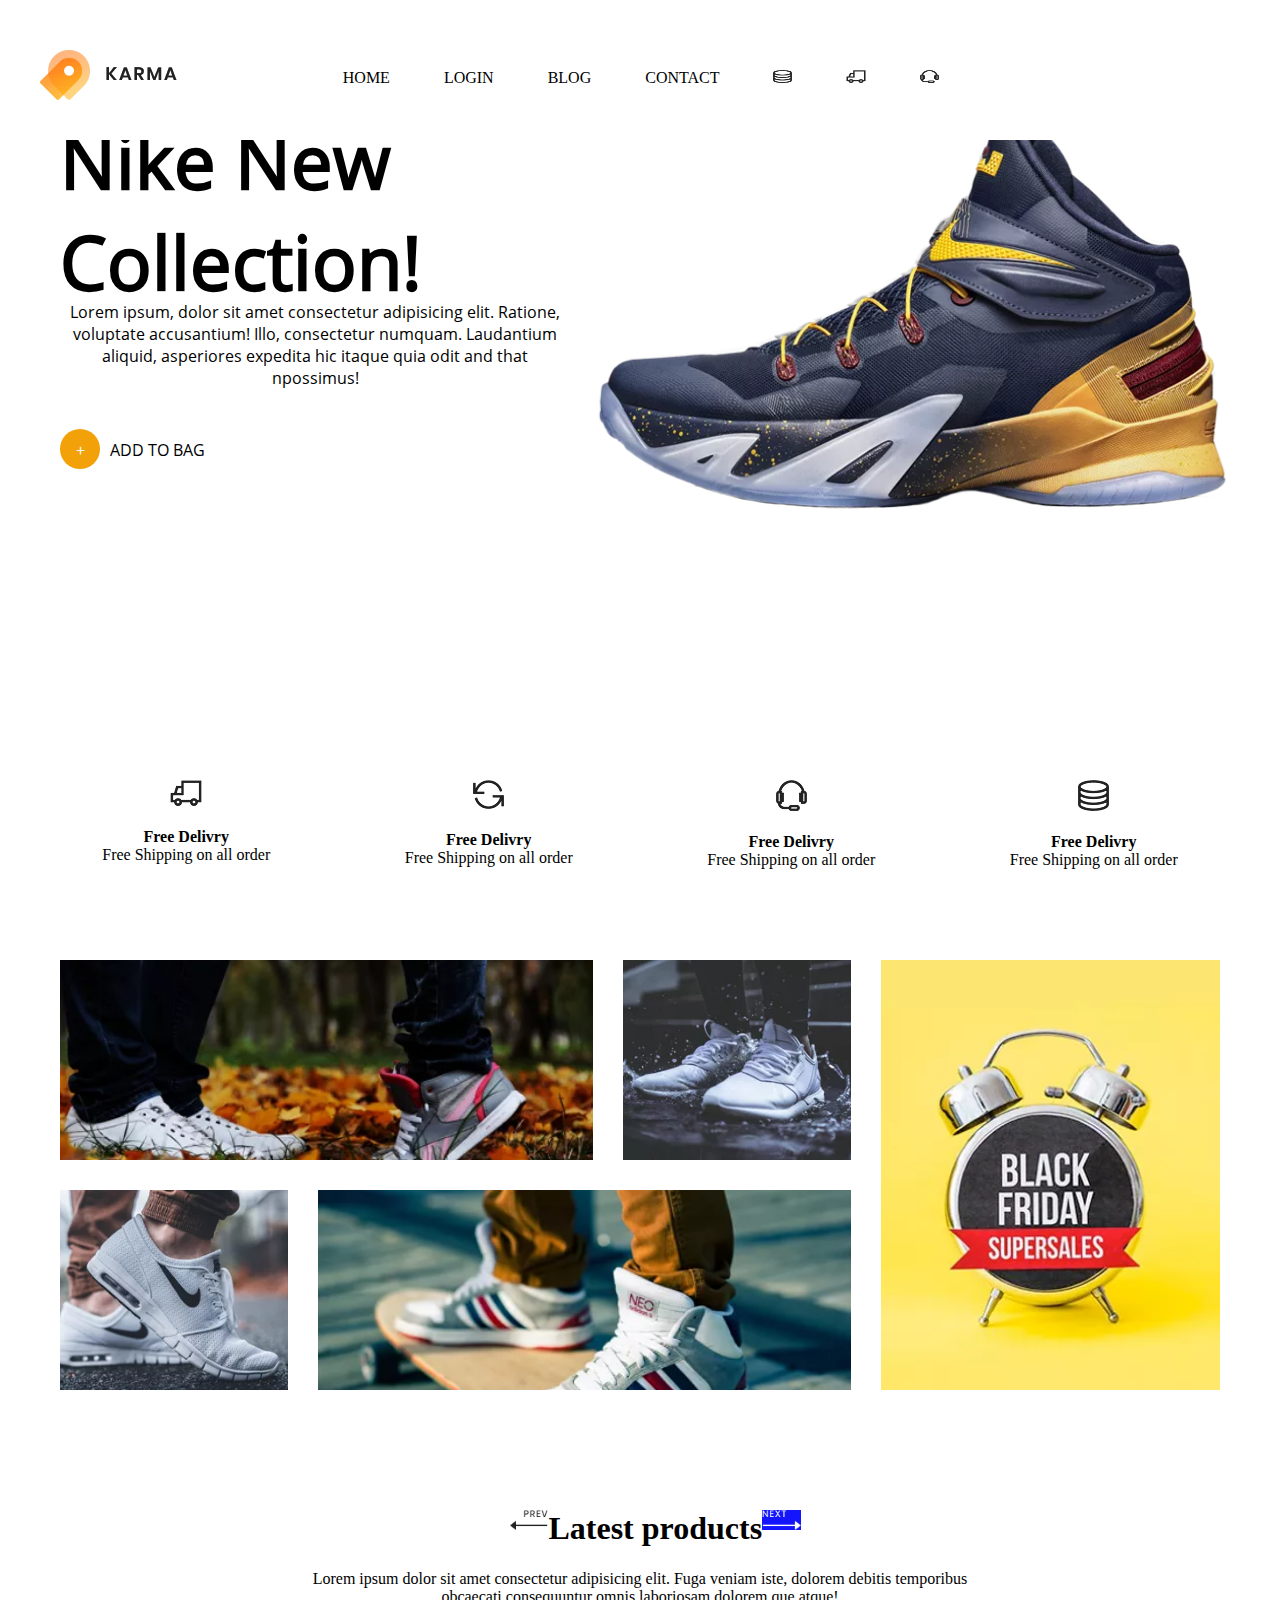
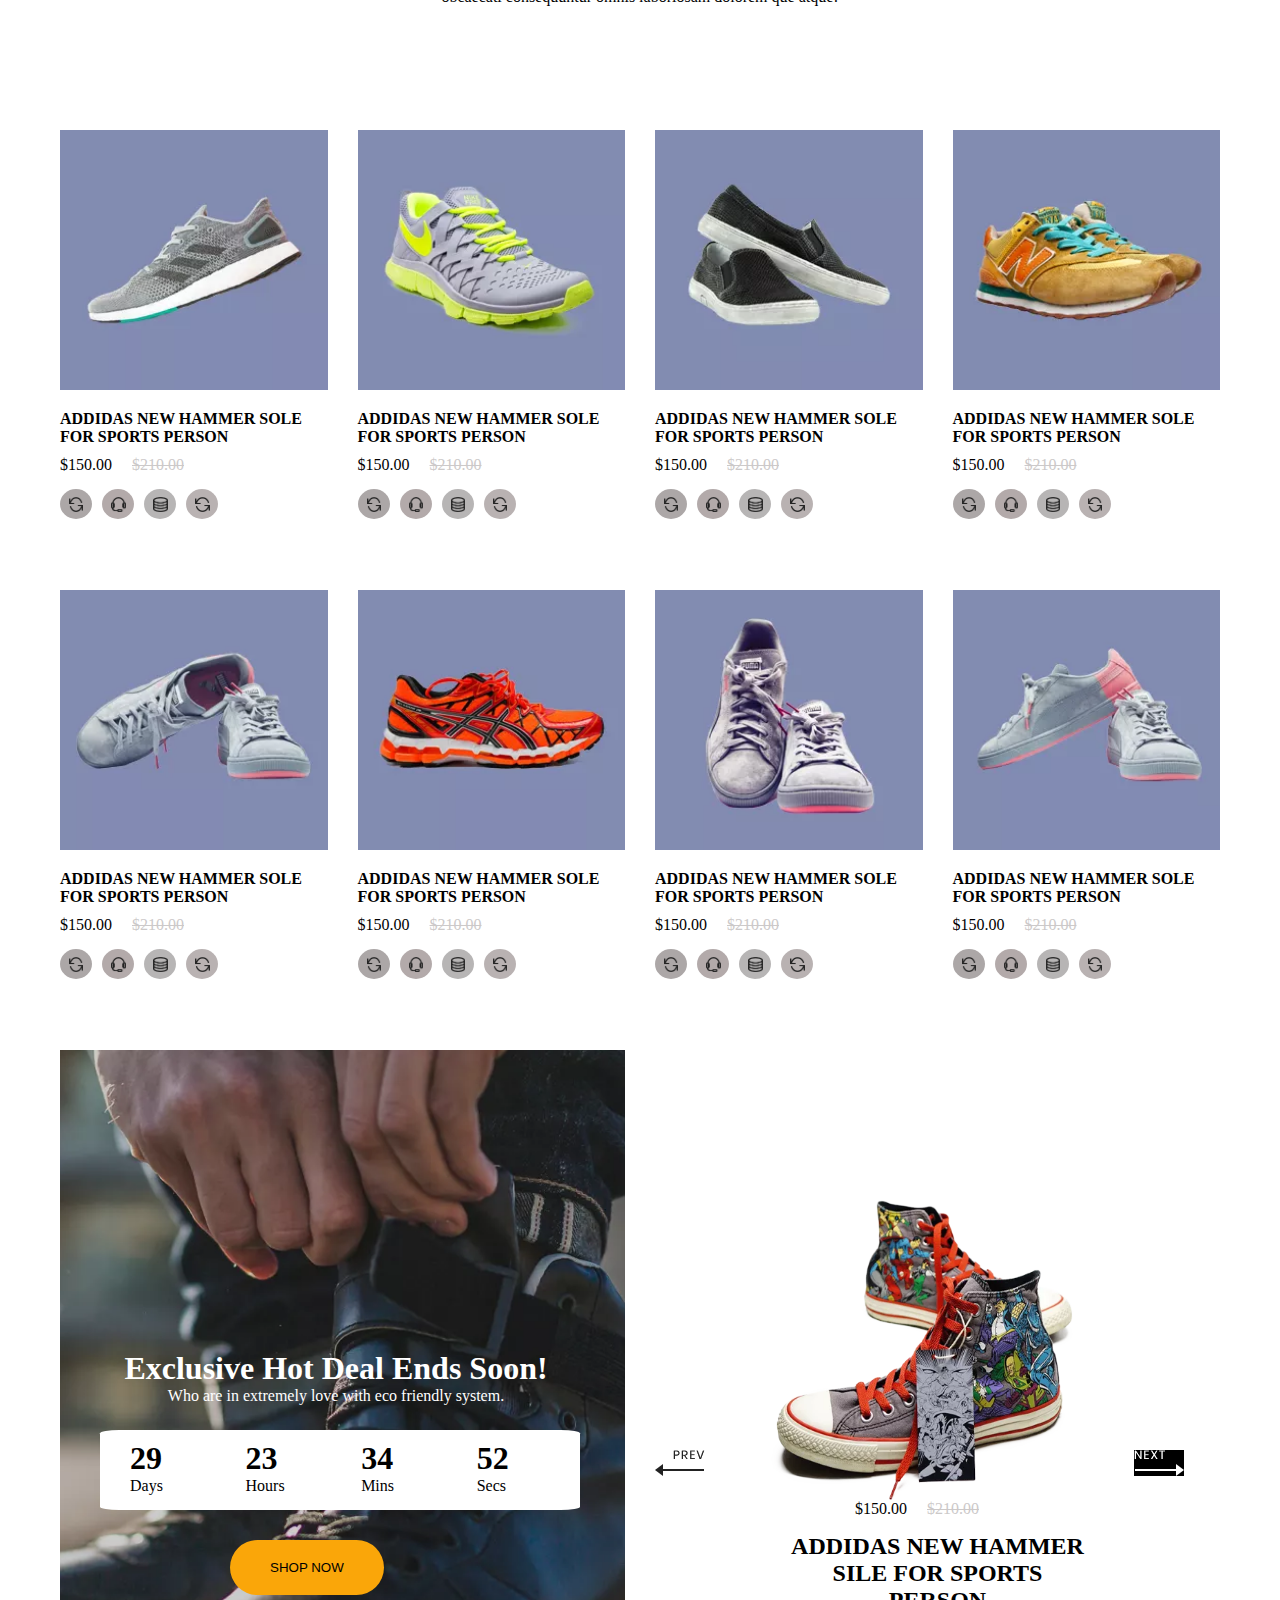
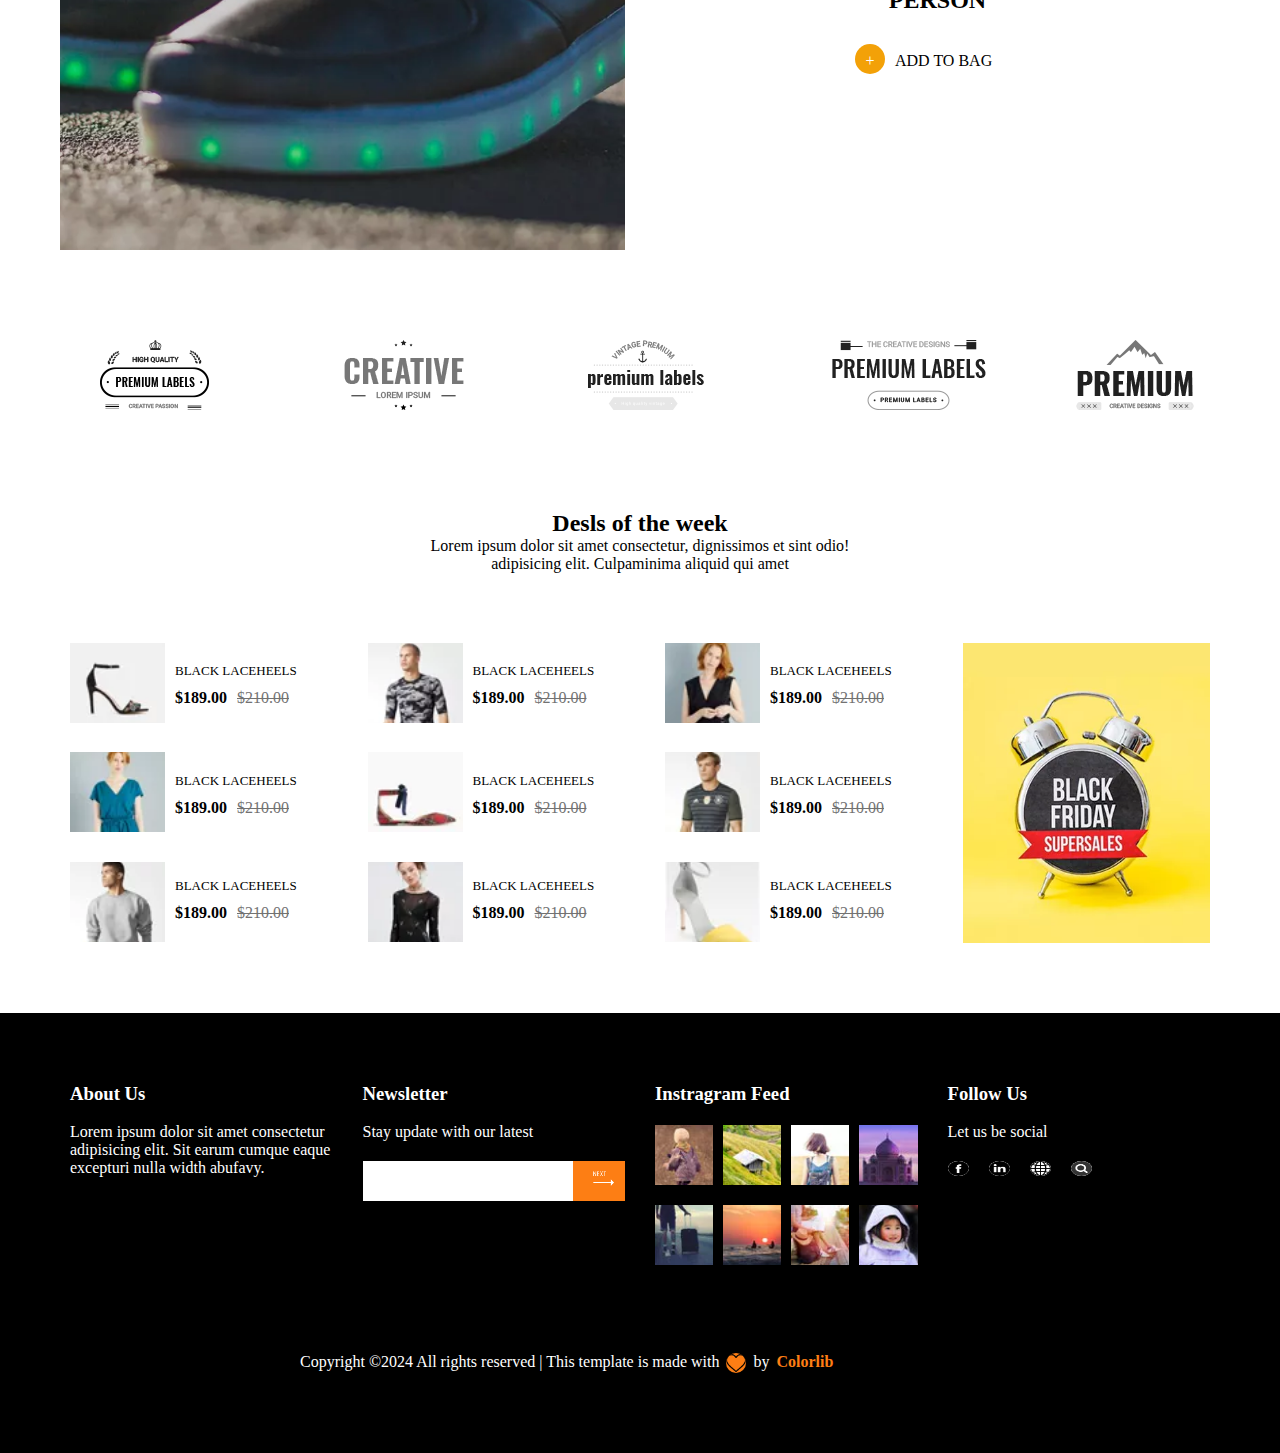
<file: index.html>
<!DOCTYPE html>
<html lang="en">
<head>
    <meta charset="UTF-8">
    <meta name="viewport" content="width=device-width, initial-scale=1.0">
    <title>KARMA</title>
    <link rel="stylesheet" href="./css/style.css">
</head>
<body>
    <div class="nav-a">
      
            <div class="logo">
                <img src="./image/logo (6).png" alt="">
            </div>
            <nav>
            <a href="index.html">HOME</a>
            <a href="SHOPE.html">LOGIN</a>
            <a href="BLOG.html">BLOG</a>
            <a href="CONTACT.html">CONTACT</a>
            
        <a href=""><img src="./image/f-icon4.png" alt=""></a>
        <a href=""><img src="./image/f-icon1.png" alt=""></a>
    

            <a href="PAGE.html"><img src="./image/f-icon3.png" alt=""></a>
        </nav>
    </div>
        <div class="center">
       <div class="test">
        <div class="nike-1">
            <h1>Nike New Collection!</h1>
        </div>
        <div class="nike-2">
            <p>Lorem ipsum, dolor sit amet consectetur 
                adipisicing elit. Ratione, voluptate 
                accusantium! Illo, consectetur numquam.
                 Laudantium aliquid, asperiores expedita 
                 hic itaque quia odit and that npossimus!</p>
                 
        <div class="cycle">
            <div class="cycle-1"><P>+</P></div>
            <div class="cycle-2"><p>ADD TO BAG</p></div>
        </div>
       </div>
        </div>
    <div class="sheos"><img src="./image/banner-img.png" alt=""></div>
</div>
<div class="prid">
    <div class="grid">
    <div class="grid-items one"><img src="./image/f-icon1.png" alt="">
        <div class="text">
            <h4><br>Free Delivry</h4>
            <p>Free Shipping on all order</p>
        </div>
    </div>
    <div class="grid-items two">
        <img src="image/f-icon2.png" alt="">
        <div class="text">
            <h4><br>Free Delivry</h4>
            <p>Free Shipping on all order</p>
        </div>
    </div>
    <div class="grid-items three">
        <img src="./image/f-icon3.png" alt="">
        <div class="text">
            <h4><br>Free Delivry</h4>
            <p>Free Shipping on all order</p>
        </div>
    </div>
    <div class="grid-items four">
        <img src="./image/f-icon4.png" alt="">
        <div class="text">
            <h4><br>Free Delivry</h4>
            <p>Free Shipping on all order</p>
        </div>
    </div>
</div>
<div class="call">
    <div class="call-1">
        
        <div class="mall-1">
            <div class="lol-1"></div>
            <div class="lol-2"></div>
        </div>
        <div class="mall-2">
        <div class="sol-1"></div>
        <div class="sol-2"></div>
        </div>
    </div>
    <div class="call-2">
        
    </div>
</div>
<div class="product">
    <div class="flex-1">
        <div class="arrow-1">
    <img src="./image/prev.png" alt="">
</div>
    <h1>Latest products</h1>
    <div class="arrow-2">
    <img src="./image/next.png" alt="">
</div>
</div>
<div class="flex-2">
      <p>Lorem ipsum dolor sit amet consectetur
         adipisicing elit. Fuga veniam iste,
          dolorem debitis temporibus obcaecati
           consequuntur omnis laboriosam dolorem
           que atque!</p>
</div>
</div>
<div class="grid-4">
    <div class="grid-item on"></div>
    <div class="grid-item tw"></div>
    <div class="grid-item th"></div>
    <div class="grid-item fo"></div>
</div>

<div class="gri-4">
    <div class="gri-item texst">
        <h4>ADDIDAS NEW HAMMER SOLE</h4>
        <H4>FOR SPORTS PERSON</H4>
        <div class="money">
         <div class="money-1">
            $150.00
         </div>
         <div class="money-2">
            $210.00
         </div>
        </div>
        <div class="icons">
            <div class="pic-1"><img src="./image/f-icon2.png" alt=""></div>
            <div class="pic-2"><img src="./image/f-icon3.png" alt=""></div>
            <div class="pic-3"><img src="./image/f-icon4.png" alt=""></div>
            <div class="pic-4"><img src="./image/f-icon2.png" alt=""></div>
        </div>
    </div>
    <div class="gri-item texs">
        <h4>ADDIDAS NEW HAMMER SOLE</h4>
        <H4>FOR SPORTS PERSON</H4>
        <div class="money">
         <div class="money-1">
            $150.00
         </div>
         <div class="money-2">
            $210.00
         </div>
        </div>
        <div class="icons">
            <div class="pic-1"><img src="./image/f-icon2.png" alt=""></div>
            <div class="pic-2"><img src="./image/f-icon3.png" alt=""></div>
            <div class="pic-3"><img src="./image/f-icon4.png" alt=""></div>
            <div class="pic-4"><img src="./image/f-icon2.png" alt=""></div>
        </div>
    </div>
    <div class="gri-item tex">
        <h4>ADDIDAS NEW HAMMER SOLE</h4>
        <H4>FOR SPORTS PERSON</H4>
        <div class="money">
         <div class="money-1">
            $150.00
         </div>
         <div class="money-2">
            $210.00
         </div>
        </div>
        <div class="icons">
            <div class="pic-1"><img src="./image/f-icon2.png" alt=""></div>
            <div class="pic-2"><img src="./image/f-icon3.png" alt=""></div>
            <div class="pic-3"><img src="./image/f-icon4.png" alt=""></div>
            <div class="pic-4"><img src="./image/f-icon2.png" alt=""></div>
        </div>
    </div>
    <div class="gri-item tex">
        <h4>ADDIDAS NEW HAMMER SOLE</h4>
        <H4>FOR SPORTS PERSON</H4>
        <div class="money">
         <div class="money-1">
            $150.00
         </div>
         <div class="money-2">
            $210.00
         </div>
        </div>
        <div class="icons">
            <div class="pic-1"><img src="./image/f-icon2.png" alt=""></div>
            <div class="pic-2"><img src="./image/f-icon3.png" alt=""></div>
            <div class="pic-3"><img src="./image/f-icon4.png" alt=""></div>
            <div class="pic-4"><img src="./image/f-icon2.png" alt=""></div>
        </div>
    </div>
    </div>
    
<div class="pask">
    <div class="tem past"></div>
    <div class="tem paast"></div>
    <div class="tem paas"></div>
    <div class="tem paa"></div>
</div>

<div class="gri-4">
    <div class="gri-item texst">
        <h4>ADDIDAS NEW HAMMER SOLE</h4>
        <H4>FOR SPORTS PERSON</H4>
        <div class="money">
         <div class="money-1">
            $150.00
         </div>
         <div class="money-2">
            $210.00
         </div>
        </div>
        <div class="icons">
            <div class="pic-1"><img src="./image/f-icon2.png" alt=""></div>
            <div class="pic-2"><img src="./image/f-icon3.png" alt=""></div>
            <div class="pic-3"><img src="./image/f-icon4.png" alt=""></div>
            <div class="pic-4"><img src="./image/f-icon2.png" alt=""></div>
        </div>
    </div>
    <div class="gri-item texs">
        <h4>ADDIDAS NEW HAMMER SOLE</h4>
        <H4>FOR SPORTS PERSON</H4>
        <div class="money">
         <div class="money-1">
            $150.00
         </div>
         <div class="money-2">
            $210.00
         </div>
        </div>
        <div class="icons">
            <div class="pic-1"><img src="./image/f-icon2.png" alt=""></div>
            <div class="pic-2"><img src="./image/f-icon3.png" alt=""></div>
            <div class="pic-3"><img src="./image/f-icon4.png" alt=""></div>
            <div class="pic-4"><img src="./image/f-icon2.png" alt=""></div>
        </div>
    </div>
    <div class="gri-item tex">
        <h4>ADDIDAS NEW HAMMER SOLE</h4>
        <H4>FOR SPORTS PERSON</H4>
        <div class="money">
         <div class="money-1">
            $150.00
         </div>
         <div class="money-2">
            $210.00
         </div>
        </div>
        <div class="icons">
            <div class="pic-1"><img src="./image/f-icon2.png" alt=""></div>
            <div class="pic-2"><img src="./image/f-icon3.png" alt=""></div>
            <div class="pic-3"><img src="./image/f-icon4.png" alt=""></div>
            <div class="pic-4"><img src="./image/f-icon2.png" alt=""></div>
        </div>
    </div>
    <div class="gri-item tex">
        <h4>ADDIDAS NEW HAMMER SOLE</h4>
        <H4>FOR SPORTS PERSON</H4>
        <div class="money">
         <div class="money-1">
            $150.00
         </div>
         <div class="money-2">
            $210.00
         </div>
        </div>
        <div class="icons">
            <div class="pic-1"><img src="./image/f-icon2.png" alt=""></div>
            <div class="pic-2"><img src="./image/f-icon3.png" alt=""></div>
            <div class="pic-3"><img src="./image/f-icon4.png" alt=""></div>
            <div class="pic-4"><img src="./image/f-icon2.png" alt=""></div>
        </div>
    </div>
    </div>
    <div class="div-two">
        <div class="wihte-1">
            <div class="jemila-1">
                <h1>Exclusive Hot Deal Ends Soon!</h1>
                <p>Who are in extremely love with eco friendly system.</p>
            </div>
            <div class="jemila-2">
                <div class="number">
                    <div class="num">
                        <h1>29</h1>
                        <p>Days</p>
                    </div>
                    <div class="num">
                        <h1>23</h1>
                        <p>Hours</p>
                    </div>
                    <div class="num">
                        <h1>34</h1>
                        <p>Mins</p>
                    </div>
                    <div class="num">
                        <h1>52</h1>
                        <p>Secs</p>
                    </div>
                </div>
            </div>
            <div class="jemila-3">
                <button>SHOP NOW</button>
            </div>
        </div>
        <div class="wihte-2">
            <div class="gag">
            <div class="app-1"><img src="./image/prev.png" alt=""></div>
            <div class="app-2"><img src="./image/e-p1.png" alt=""></div>
            <div class="app-3"><img src="./image/next.png" alt=""></div>
        </div>
        <div class="mony">
            <div class="mony-1">
               $150.00
            </div>
            <div class="mony-2">
               $210.00
            </div>
           </div>
           <div class="solf">
            <div class="solf-1">
                <h2>ADDIDAS NEW HAMMER</h2>
                <h2>SILE FOR SPORTS</h2>
                <h2>PERSON</h2>
            </div>
            <div class="solf-2">
                <div class="cycl">
                    <div class="cycl-1"><P>+</P></div>
                    <div class="cycl-2"><p>ADD TO BAG</p></div>
                </div>
            </div>
           </div>
    </div>   
    </div>
</div> 
    <DIV class="DEAL">
        <DIV class="DEALS hajo"><img src="./image/1.png" alt=""></DIV>
        <DIV class="DEALS hato"><img src="./image/2.png" alt=""></DIV>
        <DIV class="DEALS haso"><img src="./image/3.png" alt=""></DIV>
        <DIV class="DEALS hano"><img src="./image/4.png" alt=""></DIV>
        <DIV class="DEALS halo"><img src="./image/5.png" alt=""></DIV>
    </DIV> 
    <div class="asyyy">
        <h2>Desls of the week</h2>
        <p>Lorem ipsum dolor sit amet consectetur, dignissimos et sint odio!</p></p>
            <p> adipisicing elit. Culpaminima aliquid qui amet
    </div>       
<div class="card">
    <div class="cads">
        <div class="cerd">
            <div class="caca-1">
            <div class="lace-1"></div>
            <div class="lace-2"></div>
            <div class="lace-3"></div>
        </div>
        <div class="caca-2">
            <div class="bav-1">
                <DIV class="HEEL">
                <P>BLACK LACEHEELS</P>
            </DIV>
            <div class="hi">
                <h4>$189.00</h4>
                <P>$210.00</P>
            </div>
        </div>
            <div class="bav-2">
                
                <DIV class="HEEL">
                    <P>BLACK LACEHEELS</P>
                </DIV>
                <div class="hi">
                    <h4>$189.00</h4>
                    <P>$210.00</P>
                </div>
            </div>
            <div class="bav-3">
                
                <DIV class="HEEL">
                    <P>BLACK LACEHEELS</P>
                </DIV>
                <div class="hi">
                    <h4>$189.00</h4>
                    <P>$210.00</P>
                </div>
            </div>
    </div>
</div>
        <div class="cerd">
            <div class="caca-1">
                <div class="lce-1"></div>
                <div class="lce-2"></div>
                <div class="lce-3"></div>
            </div>
            <div class="caca-2">
                <div class="bav-1">
                    <DIV class="HEEL">
                    <P>BLACK LACEHEELS</P>
                </DIV>
                <div class="hi">
                    <h4>$189.00</h4>
                    <P>$210.00</P>
                </div>
            </div>
                <div class="bav-2">
                    
                    <DIV class="HEEL">
                        <P>BLACK LACEHEELS</P>
                    </DIV>
                    <div class="hi">
                        <h4>$189.00</h4>
                        <P>$210.00</P>
                    </div>
                </div>
                <div class="bav-3">
                    
                    <DIV class="HEEL">
                        <P>BLACK LACEHEELS</P>
                    </DIV>
                    <div class="hi">
                        <h4>$189.00</h4>
                        <P>$210.00</P>
                    </div>
                </div>
        </div>
        </div>
        <div class="cerd">
            <div class="caca-1">
                <div class="lac-1"></div>
                <div class="lac-2"></div>
                <div class="lac-3"></div>
            </div>
            <div class="caca-2">
                <div class="bav-1">
                    <DIV class="HEEL">
                    <P>BLACK LACEHEELS</P>
                </DIV>
                <div class="hi">
                    <h4>$189.00</h4>
                    <P>$210.00</P>
                </div>
            </div>
                <div class="bav-2">
                    
                    <DIV class="HEEL">
                        <P>BLACK LACEHEELS</P>
                    </DIV>
                    <div class="hi">
                        <h4>$189.00</h4>
                        <P>$210.00</P>
                    </div>
                </div>
                <div class="bav-3">
                    
                    <DIV class="HEEL">
                        <P>BLACK LACEHEELS</P>
                    </DIV>
                    <div class="hi">
                        <h4>$189.00</h4>
                        <P>$210.00</P>
                    </div>
                </div>
        </div>
        </div>
        <div class="cerd bell"><img src="./image/c5.jpg" alt=""></div>
    </div>
</div>
<div class="clack">
    <div class="foote">
        <div class="foot">
            <h3>About Us</h3>
            <p><br>Lorem ipsum dolor sit amet consectetur adipisicing elit. Sit earum cumque eaque
                 excepturi nulla width abufavy.</p>
        </div>
        <div class="foot">
            <h3>Newsletter</h3>
            <p><br>Stay update with our latest</p>
            <div class="input">
                <div class="hite">
                    <p>Enter Email</p>
                </div>
                <div class="yellow"><img src="./image/next.png" alt=""></div>
        
            </div>
        </div>
        <div class="foot">
            <h3>Instragram Feed</h3>
            <div class="feed">
                <div class="feedy pppp"></div>
                <div class="feedy maa"></div>
                <div class="feedy naa"></div>
                <div class="feedy saa"></div>
            </div>
            
            <div class="fe">
                <div class="feed pa"></div>
                <div class="feed ma"></div>
                <div class="feed na"></div>
                <div class="feed sa"></div>
            </div>
        </div>
        <div class="foot">
            <h3>Follow Us</h3>
            <p><br>Let us be social</p>
            <div class="face">
                <img src="./image/jemil.png" alt="">
                <img src="./image/jemila4.png" alt="">
                <img src="./image/jemila2.png" alt="">
                <img src="./image/jem.png" alt="">
            </div>
        </div>
    </div>   
</div>
<div class="last">
    <p>Copyright ©2024 All rights reserved | This template is made with</p>
        <img src="./image/jemila5.png" alt="">
        <p>by</p>
        <h4>Colorlib</h4>
</div>
</div>
</div>
</div>

    
</body>
</html>
</file>
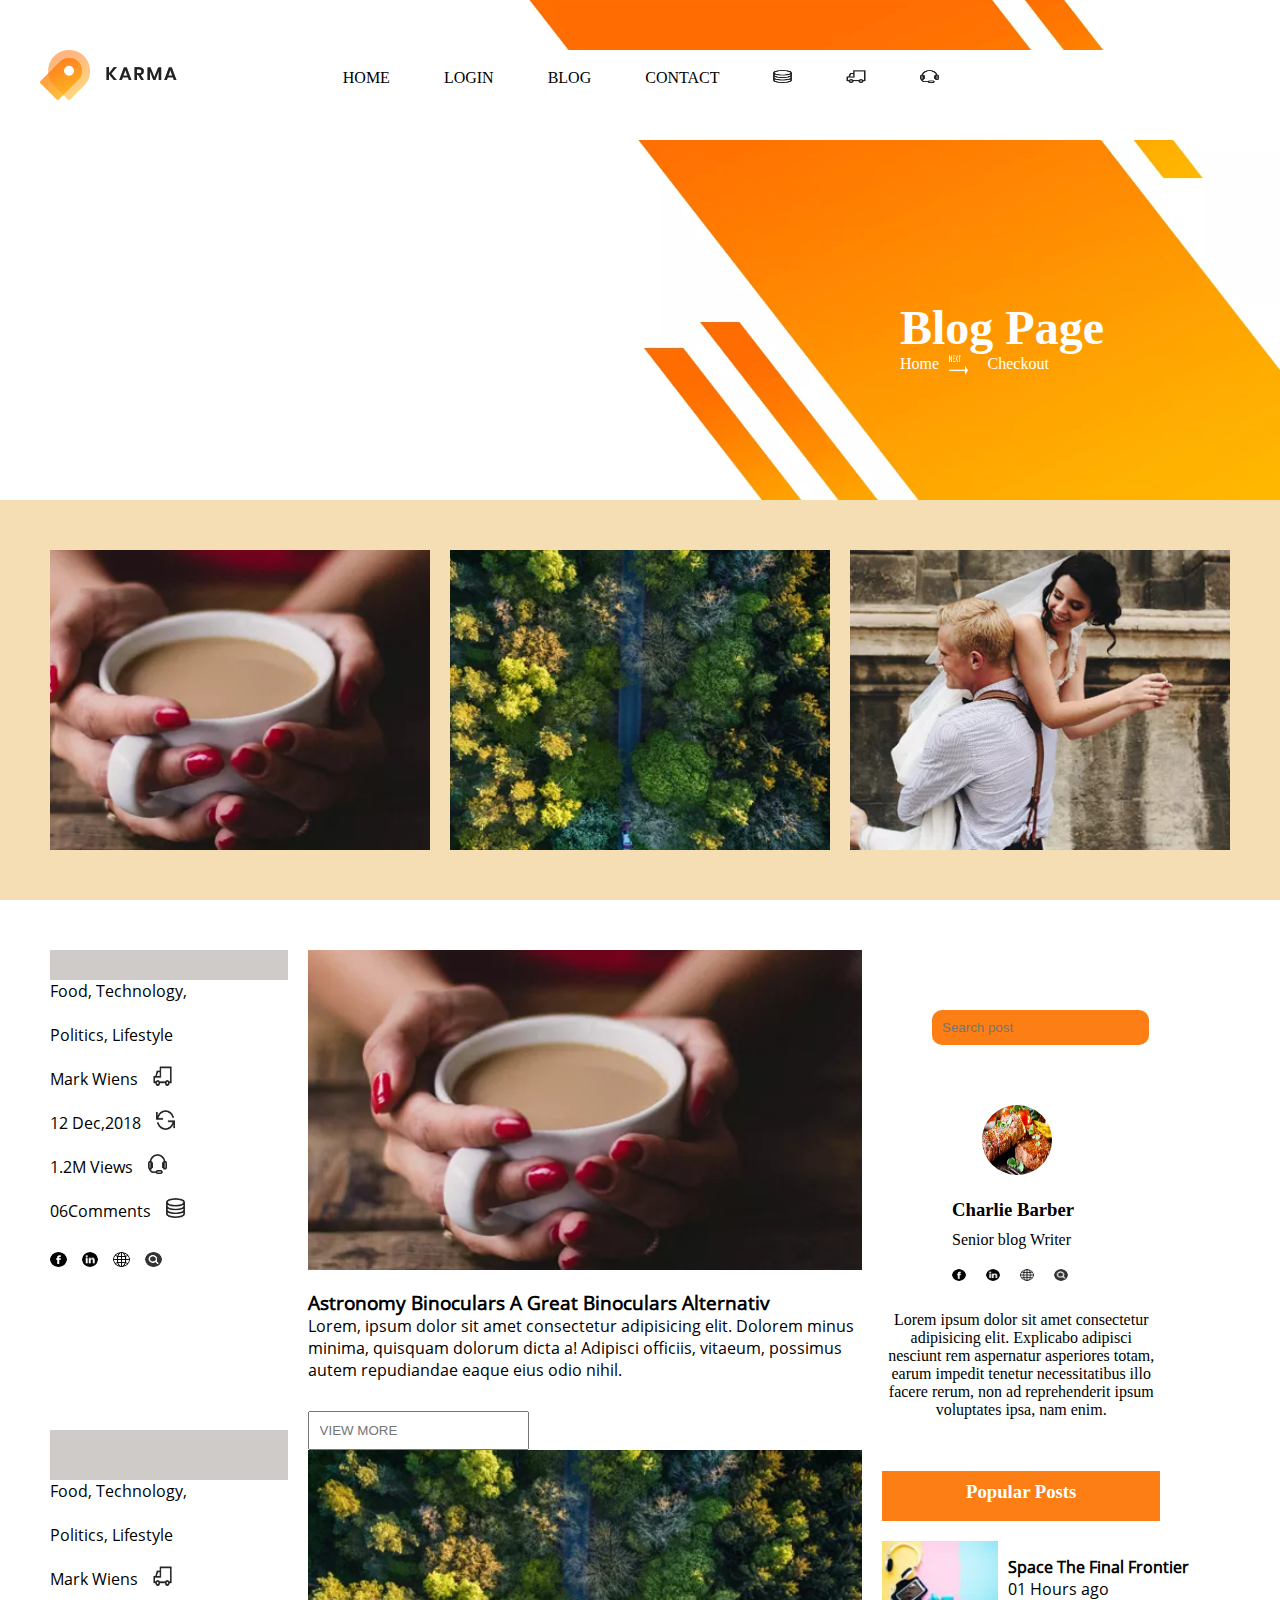
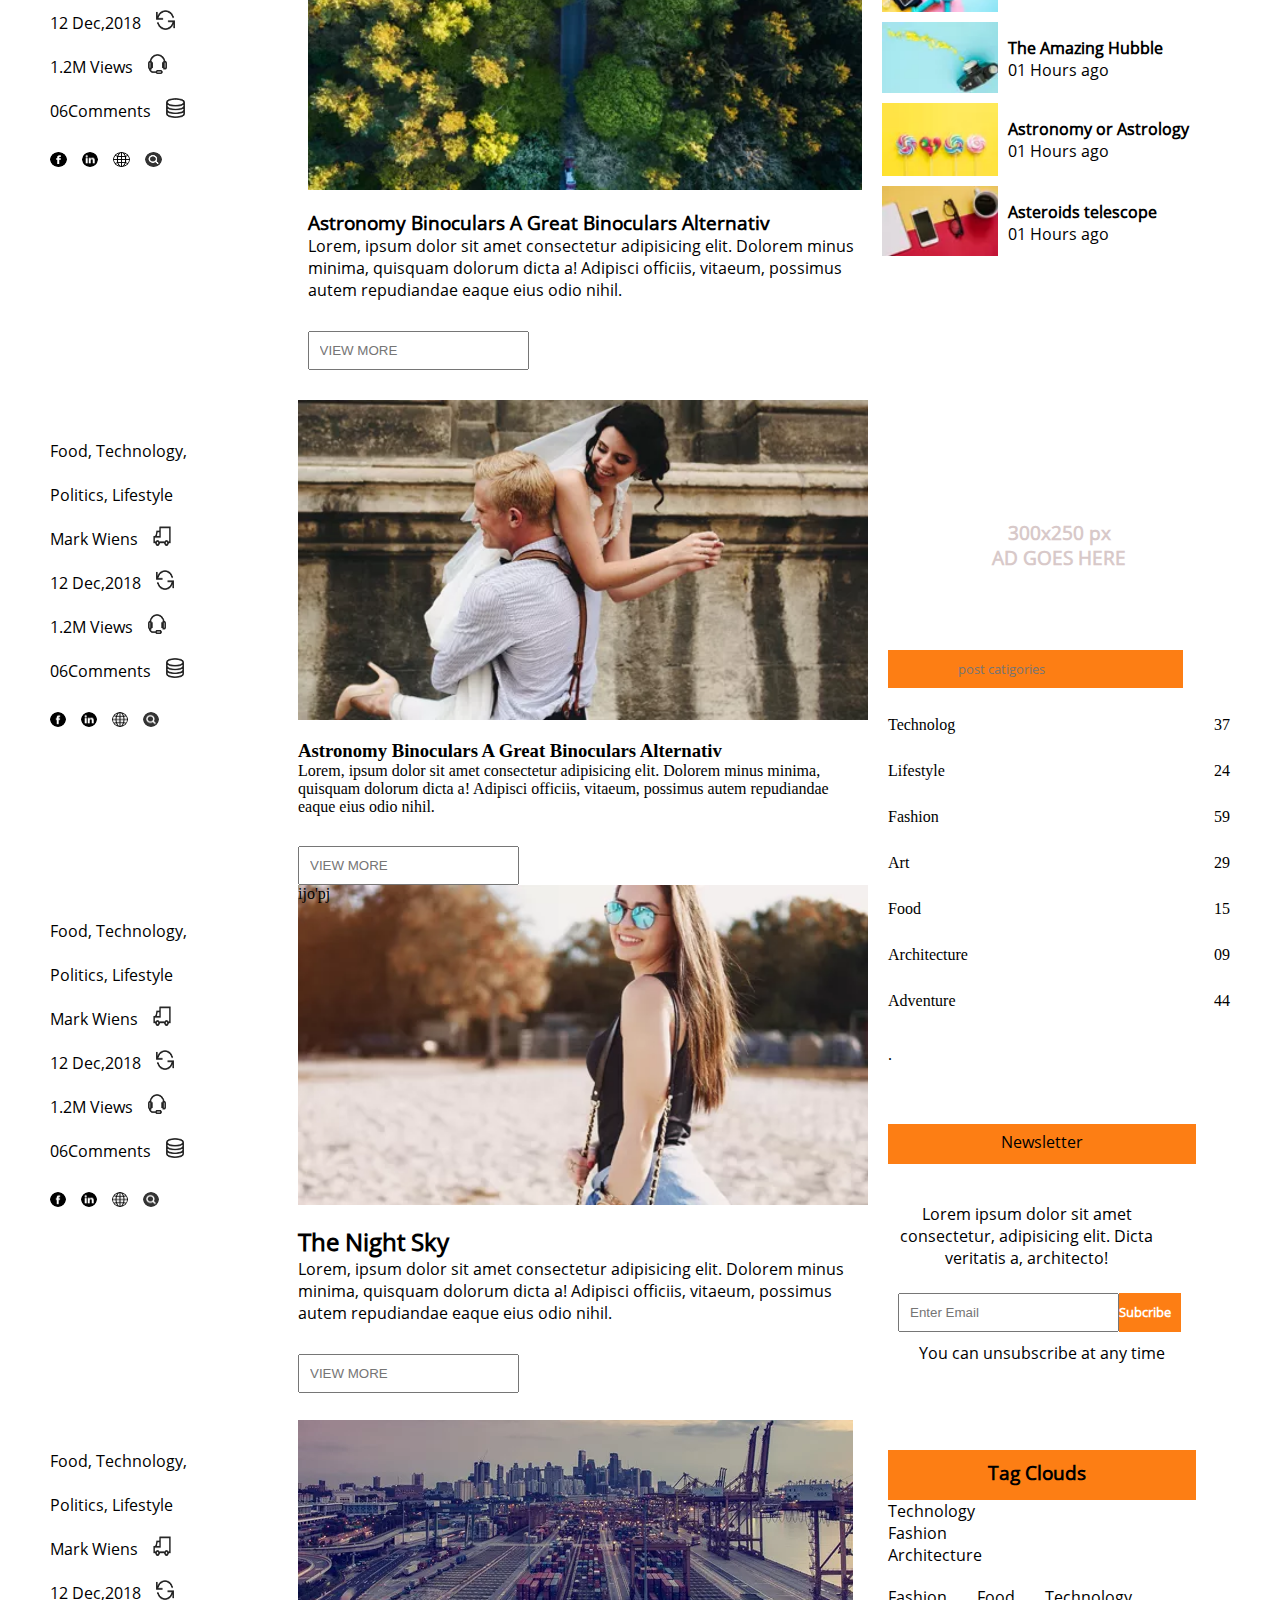
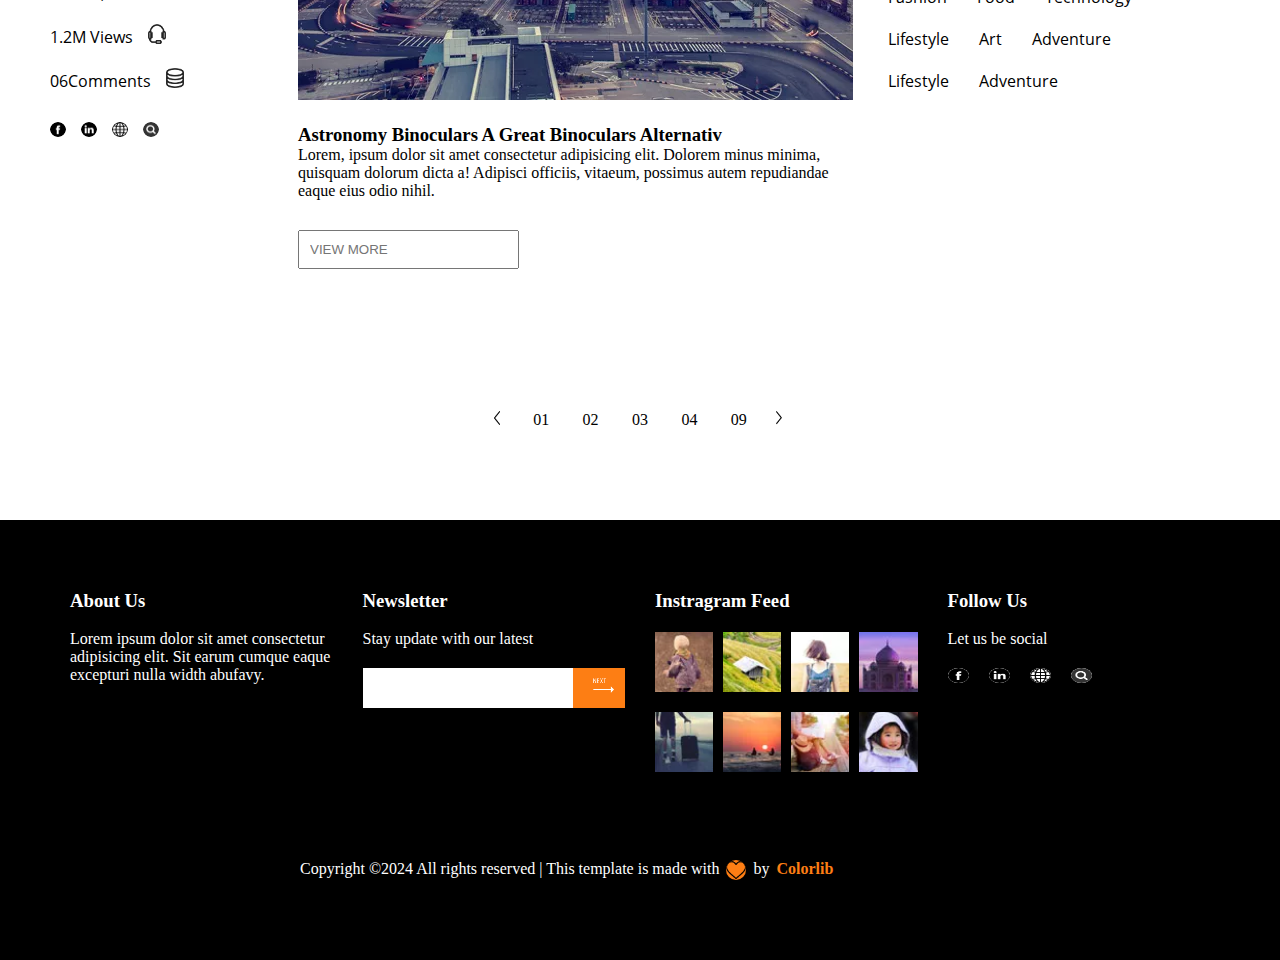
<file: BLOG.html>
<!DOCTYPE html>
<html lang="en">
<head>
    <meta charset="UTF-8">
    <meta name="viewport" content="width=device-width, initial-scale=1.0">
    <title>Document</title>
    <link rel="stylesheet" href="./css/style.css">
</head>
<body>
    
       <div class="nav-a">
        <div class="logo">
            <img src="./image/logo (6).png" alt="">
        </div>
        <nav>
        <a href="index.html">HOME</a>
        <a href="SHOPE.html">LOGIN</a>
        <a href="BLOG.html">BLOG</a>
        <a href="CONTACT.html">CONTACT</a>
        <a href=""><img src="./image/f-icon4.png" alt=""></a>
        <a href=""><img src="./image/f-icon1.png" alt=""></a>
        <a href="PAGE.html"><img src="./image/f-icon3.png" alt=""></a>
    </nav>
</div>
    <div class="banner5">
        <div class="chec5">
            <h1>Blog Page</h1>
        <div class="chac5">
            <p>Home</p>
            <p><img src="./image/next.png" alt=""></p>
            <p>Checkout</p>
        </div>
        </div>
    </div>
    <div class="two55">
        <div class="twoo">
        <div class="two5-1"></div>
        <div class="two5-2"></div>
        <div class="two5-3"></div>
    </div>
</div>
<div class="flass">
    <div class="flash">
    <div class="flash-1">
        
        <div class="comer-2">
            <div class="astro-1">
            <div class="astroa">
                <div class="astryy">
                <p>Food, Technology,</p>
                <p><br>Politics, Lifestyle</p>
                </div>
                  <div class="astoo-1">
                    <p><br>Mark Wiens</p>
                    <img src="./image/f-icon1.png" alt="">
                </div>
                    <div class="astoo-2">
                    <p><br>12 Dec,2018</p>
                    <img src="./image/f-icon2.png" alt="">
                </div>
                    <div class="astoo-3">
                    <p><br>1.2M Views</p>
                    <img src="./image/f-icon3.png" alt="">
                </div>
                <div class="astoo-4">
                    <p><br>06Comments</p>
                    <img src="./image/f-icon4.png" alt="">
                </div>
                
        <div class="fcey">
            <img src="./image/jemil.png" alt="">
            <img src="./image/jemila4.png" alt="">
            <img src="./image/jemila2.png" alt="">
            <img src="./image/jem.png" alt="">
        </div>
                </div>
            <div class="astro-5"> 
                <div class="astroa">
                    <div class="astryy">
                    <p>Food, Technology,</p>
                    <p><br>Politics, Lifestyle</p>
                    </div>
                      <div class="astoo-1">
                        <p><br>Mark Wiens</p>
                        <img src="./image/f-icon1.png" alt="">
                    </div>
                        <div class="astoo-2">
                        <p><br>12 Dec,2018</p>
                        <img src="./image/f-icon2.png" alt="">
                    </div>
                        <div class="astoo-3">
                        <p><br>1.2M Views</p>
                        <img src="./image/f-icon3.png" alt="">
                    </div>
                    <div class="astoo-4">
                        <p><br>06Comments</p>
                        <img src="./image/f-icon4.png" alt="">
                    </div>
                    
            <div class="fcey">
                <img src="./image/jemil.png" alt="">
                <img src="./image/jemila4.png" alt="">
                <img src="./image/jemila2.png" alt="">
                <img src="./image/jem.png" alt="">
            </div>
                    </div> 
                </div>
            </div>
            
            <div class="astro-2">
                <div class="lorem">
                    <div class="comer-1"></div>

                    <div class="why">
             <h3>Astronomy Binoculars A Great Binoculars Alternativ</h3> 
             <p>Lorem, ipsum dolor sit amet consectetur adipisicing elit. Dolorem minus minima, quisquam dolorum dicta a! Adipisci officiis, vitaeum, possimus autem repudiandae eaque eius odio nihil.</p>
             <input type="text" placeholder="VIEW MORE">
            </div>
            <div class="abduz"></div>
            <div class="why">
                <h3>Astronomy Binoculars A Great Binoculars Alternativ</h3> 
                <p>Lorem, ipsum dolor sit amet consectetur adipisicing elit. Dolorem minus minima, quisquam dolorum dicta a! Adipisci officiis, vitaeum, possimus autem repudiandae eaque eius odio nihil.</p>
                <input type="text" placeholder="VIEW MORE">
               </div>
               
            </div>
           
        </div>
        </div>
        
    </div>
   
    <div class="flash-2">
        <input type="text" placeholder="Search post">
        <div class="card7">
            <img src="./image/cat-post-1.jpg" alt="">
            <h3>Charlie Barber</h3>
            <p>Senior blog Writer</p>
        </div>
        <div class="fce">
            <img src="./image/jemil.png" alt="">
            <img src="./image/jemila4.png" alt="">
            <img src="./image/jemila2.png" alt="">
            <img src="./image/jem.png" alt="">
        </div>
        <div class="hanr">
            <p>Lorem ipsum dolor sit amet consectetur adipisicing elit. Explicabo adipisci nesciunt rem aspernatur asperiores totam, earum impedit tenetur necessitatibus illo facere rerum, non ad reprehenderit ipsum voluptates ipsa, nam enim.</p>
        </div>
        <div class="inpu20">
            <h3>Popular Posts</h3>
        </div>
        <div class="picx">
        <div class="picx-1">
            
            <div class="gagan-1"></div>
            <div class="gagan-2"></div>
            <div class="gagan-3"></div>
            <div class="gagan-4"></div>
        </div>
        <div class="picx-2"> 
            
            <div class="gaga-1">
                <h4>Space The Final Frontier</h4>
                <p>01 Hours ago</p>
            </div>
            <div class="gaga-2">
                
                <h4>The Amazing Hubble</h4>
                <p>01 Hours ago</p>
            </div>
            <div class="gaga-3">
                
                <h4>Astronomy or Astrology</h4>
                <p>01 Hours ago</p>
            </div>
            <div class="gaga-4">
                
                <h4>Asteroids telescope</h4>
                <p>01 Hours ago</p>
            </div>
        </div>
        </div>
    </div>
    </div>
    <div class="comon">
        <div class="mary-1">
            <div class="astroa">
                <div class="astryy">
                <p>Food, Technology,</p>
                <p><br>Politics, Lifestyle</p>
                </div>
                  <div class="astoo-1">
                    <p><br>Mark Wiens</p>
                    <img src="./image/f-icon1.png" alt="">
                </div>
                    <div class="astoo-2">
                    <p><br>12 Dec,2018</p>
                    <img src="./image/f-icon2.png" alt="">
                </div>
                    <div class="astoo-3">
                    <p><br>1.2M Views</p>
                    <img src="./image/f-icon3.png" alt="">
                </div>
                <div class="astoo-4">
                    <p><br>06Comments</p>
                    <img src="./image/f-icon4.png" alt="">
                </div>
                
        <div class="fcey">
            <img src="./image/jemil.png" alt="">
            <img src="./image/jemila4.png" alt="">
            <img src="./image/jemila2.png" alt="">
            <img src="./image/jem.png" alt="">
        </div>
                </div>
                
            <div class="astroa">
                <div class="astryy">
                <p>Food, Technology,</p>
                <p><br>Politics, Lifestyle</p>
                </div>
                  <div class="astoo-1">
                    <p><br>Mark Wiens</p>
                    <img src="./image/f-icon1.png" alt="">
                </div>
                    <div class="astoo-2">
                    <p><br>12 Dec,2018</p>
                    <img src="./image/f-icon2.png" alt="">
                </div>
                    <div class="astoo-3">
                    <p><br>1.2M Views</p>
                    <img src="./image/f-icon3.png" alt="">
                </div>
                <div class="astoo-4">
                    <p><br>06Comments</p>
                    <img src="./image/f-icon4.png" alt="">
                </div>
                
        <div class="fcey">
            <img src="./image/jemil.png" alt="">
            <img src="./image/jemila4.png" alt="">
            <img src="./image/jemila2.png" alt="">
            <img src="./image/jem.png" alt="">
        </div>
                </div>
        </div>
        <div class="mary-2">
            
            <div class="comem-1"></div>

            <div class="why">
     <h3>Astronomy Binoculars A Great Binoculars Alternativ</h3> 
     <p>Lorem, ipsum dolor sit amet consectetur adipisicing elit. Dolorem minus minima, quisquam dolorum dicta a! Adipisci officiis, vitaeum, possimus autem repudiandae eaque eius odio nihil.</p>
     <input type="text" placeholder="VIEW MORE">
    </div>
    <div class="abbam">ijo'pj</div>
    <div class="whyi">
        <h2> The Night Sky</h2> 
        <p>Lorem, ipsum dolor sit amet consectetur adipisicing elit. Dolorem minus minima, quisquam dolorum dicta a! Adipisci officiis, vitaeum, possimus autem repudiandae eaque eius odio nihil.</p>
        <input type="text" placeholder="VIEW MORE">
       </div>
        </div>
        <div class="mary-3">
            <div class="style">
                <h3>300x250 px</h3>
                <h3>AD GOES HERE</h3>
            </div>
            <div class="here">
                <input type="text" placeholder="post catigories">
            </div>
            <div class="okom-1">
                <p><br>Technolog</p>
                <p><br>37</p>
            </div>
            <div class="okom-2">
                <p><br>Lifestyle</p>
                <p><br>24</p>
            </div>
            <div class="okom-3">
                <p><br>Fashion</p>
                <p><br>59</p>
            </div>
            <div class="okom-4">
                <p><br>Art</p>
                <p><br>29</p>
            </div>
            <div class="okom-5">
                <p><br>Food</p>
                <p><br>15</p>
            </div>
            <div class="okom-6">
                <p><br>Architecture</p>
                <p><br>09</p>
            </div>
            <div class="okom-7">
                <p><br>Adventure</p>
                <p><br>44</p>
            </div>
            <div class="okom-8">
                <p><br></p>
                <p><br>.</p>
            </div>
            
            <div class="marri">
                <div class="marri-1">
                    <p>Newsletter</p>
                    <div class="marri-2">
                        <p>Lorem ipsum dolor sit amet consectetur, adipisicing elit. Dicta veritatis a, architecto!</p>
                    </div>
                    <div class="gabry">
                        <div class="gabry-1">
                            <input type="email" placeholder="Enter Email">
                        </div>
                        <div class="gabry-2"><h5>Subcribe</h5></div>
                    </div>
                    <P>You can unsubscribe at any time</P>
                </div>
            </div>
        </div>
       
    </div>
    <div class="zain">
        <div class="zain-1">
            
            <div class="astroa">
                <div class="astryy">
                <p>Food, Technology,</p>
                <p><br>Politics, Lifestyle</p>
                </div>
                  <div class="astoo-1">
                    <p><br>Mark Wiens</p>
                    <img src="./image/f-icon1.png" alt="">
                </div>
                    <div class="astoo-2">
                    <p><br>12 Dec,2018</p>
                    <img src="./image/f-icon2.png" alt="">
                </div>
                    <div class="astoo-3">
                    <p><br>1.2M Views</p>
                    <img src="./image/f-icon3.png" alt="">
                </div>
                <div class="astoo-4">
                    <p><br>06Comments</p>
                    <img src="./image/f-icon4.png" alt="">
                </div>
                
        <div class="fcey">
            <img src="./image/jemil.png" alt="">
            <img src="./image/jemila4.png" alt="">
            <img src="./image/jemila2.png" alt="">
            <img src="./image/jem.png" alt="">
        </div>
                </div>
        </div>
        <div class="zain-2">
            <img src="./image/m-blog-5.jpg" alt="">
            <div class="why">
                <h3>Astronomy Binoculars A Great Binoculars Alternativ</h3> 
                <p>Lorem, ipsum dolor sit amet consectetur adipisicing elit. Dolorem minus minima, quisquam dolorum dicta a! Adipisci officiis, vitaeum, possimus autem repudiandae eaque eius odio nihil.</p>
                <input type="text" placeholder="VIEW MORE">
               </div>
        </div>
        <div class="zain-3">
            <div class="last9">
                <h3>Tag Clouds</h3>
                
            </div>
            <div class="food-1">
                <p>Technology</p>
                <p>Fashion</p>
                <p>Architecture</p>
            </div>
            <div class="food-2">
                <p>Fashion</p>
                <p>Food</p>
                <p>Technology</p>
            </div>
            <div class="food-3">
                <p>Lifestyle</p>
                <p>Art</p>
                <p>Adventure</p>
            </div>
            <div class="food-4">
                <p>Lifestyle</p>
                <p>Adventure</p>
            </div>
        </div>
    </div>
    <div class="six">
        <div class="six-0">
            <img src="./image/pin.png" alt="">
        </div>
        <div class="six-1">
            <p>01</p>
        </div>
        <div class="six-2">
            <p>02</p>
        </div>
        <div class="six-3">
            <p>03</p>
        </div>
        <div class="six-4">
            <p>04</p>
        </div>
        <div class="six-5">
            <p>09</p>
        </div>
        
        <div class="six-6">
            <img src="./image/pin2.png" alt="">
        </div>
        
    </div>

    
</div>
<div class="clack">
    <div class="foote">
        <div class="foot">
            <h3>About Us</h3>
            <p><br>Lorem ipsum dolor sit amet consectetur adipisicing elit. Sit earum cumque eaque
                 excepturi nulla width abufavy.</p>
        </div>
        <div class="foot">
            <h3>Newsletter</h3>
            <p><br>Stay update with our latest</p>
            <div class="input">
                <div class="hite">
                    <p>Enter Email</p>
                </div>
                <div class="yellow"><img src="./image/next.png" alt=""></div>
        
            </div>
        </div>
        <div class="foot">
            <h3>Instragram Feed</h3>
            <div class="feed">
                <div class="feedy pppp"></div>
                <div class="feedy maa"></div>
                <div class="feedy naa"></div>
                <div class="feedy saa"></div>
            </div>
            
            <div class="fe">
                <div class="feed pa"></div>
                <div class="feed ma"></div>
                <div class="feed na"></div>
                <div class="feed sa"></div>
            </div>
        </div>
        <div class="foot">
            <h3>Follow Us</h3>
            <p><br>Let us be social</p>
            <div class="face">
                <img src="./image/jemil.png" alt="">
                <img src="./image/jemila4.png" alt="">
                <img src="./image/jemila2.png" alt="">
                <img src="./image/jem.png" alt="">
            </div>
        </div>
    </div>
    
        
</div>

<div class="last">
    <p>Copyright ©2024 All rights reserved | This template is made with</p>
        <img src="./image/jemila5.png" alt="">
        <p>by</p>
        <h4>Colorlib</h4>
</div>

</body>
</html>
</file>
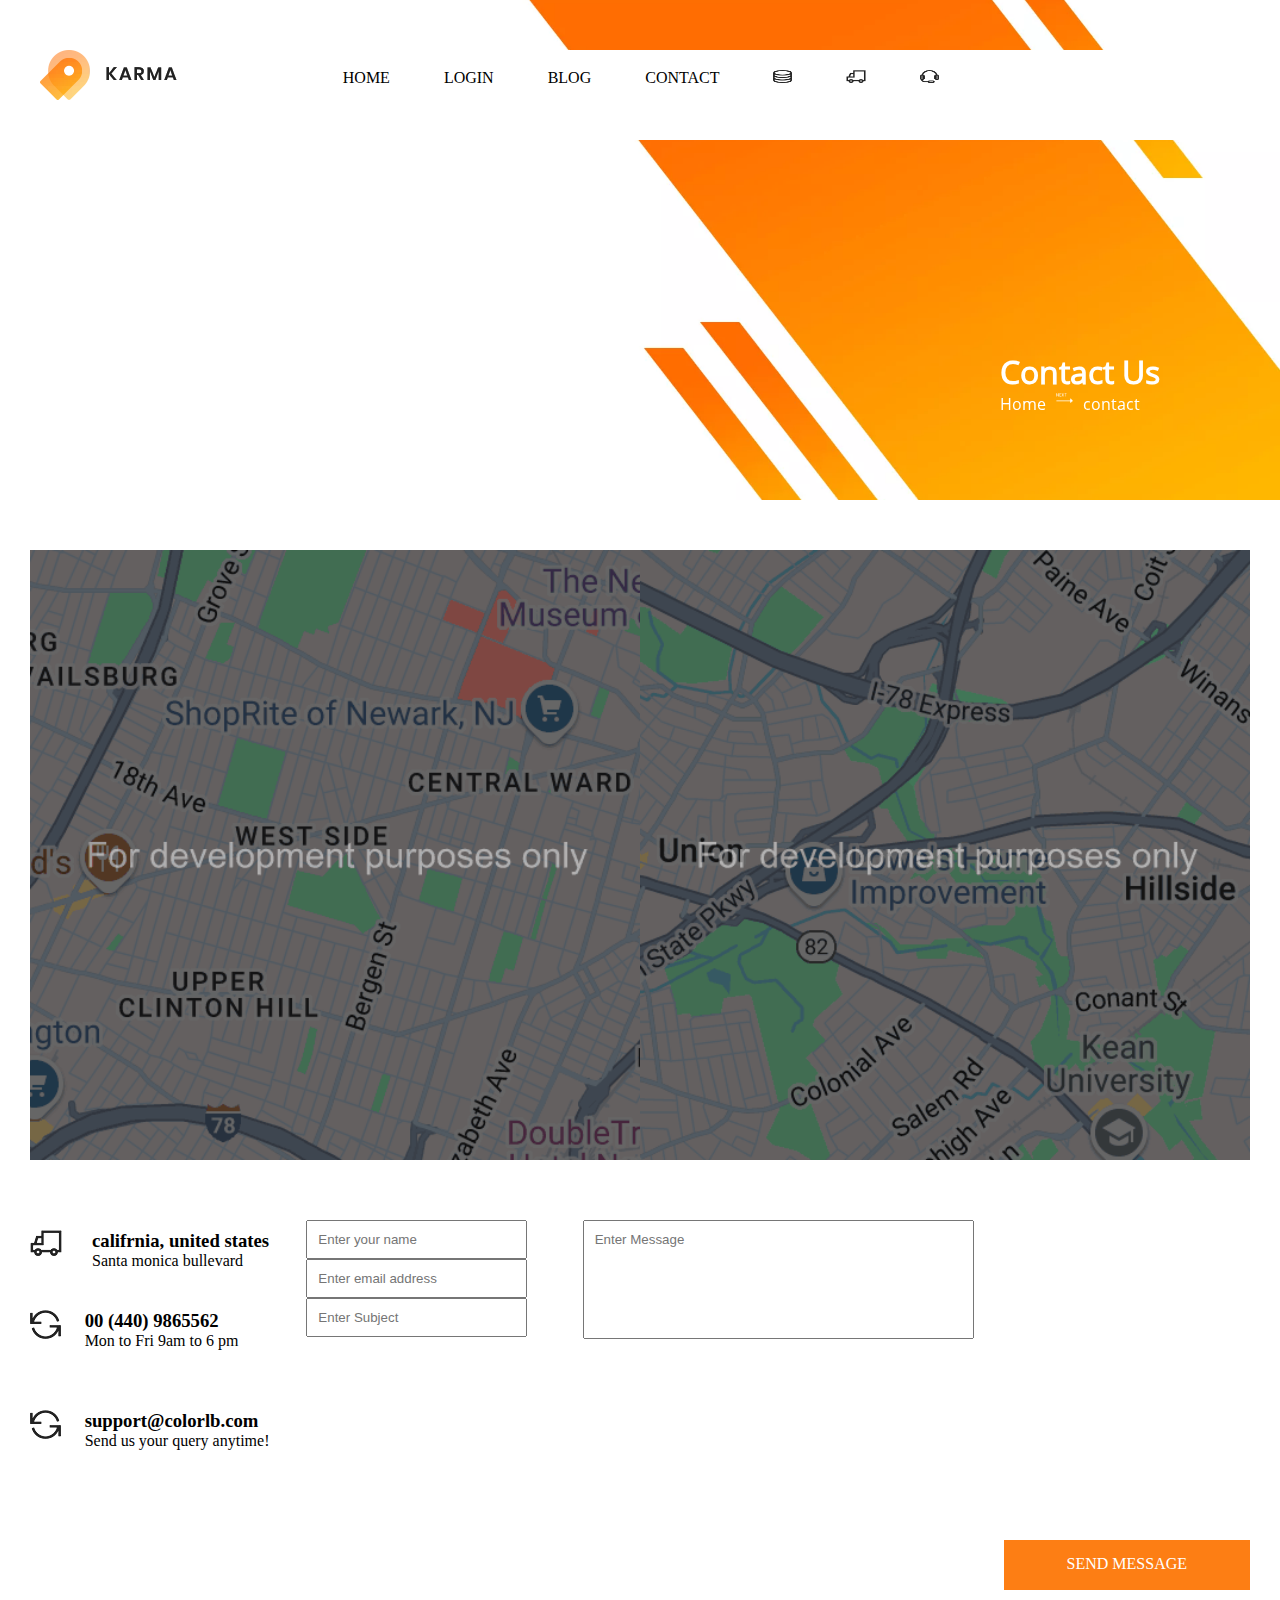
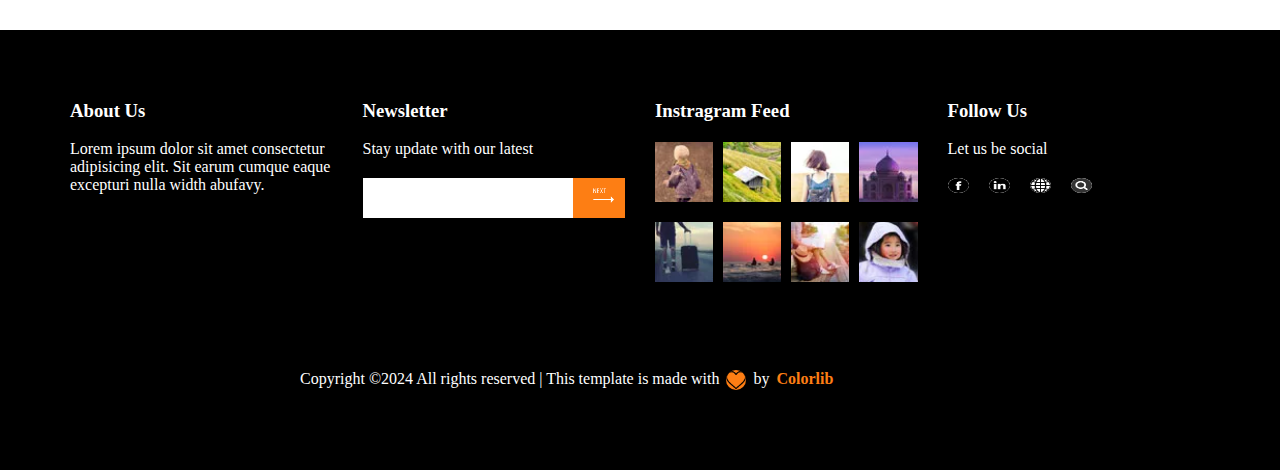
<file: contact.html>
<!DOCTYPE html>
<html lang="en">
<head>
    <meta charset="UTF-8">
    <meta name="viewport" content="width=device-width, initial-scale=1.0">
    <title>Document</title>
    <link rel="stylesheet" href="./css/style.css">
</head>
<body>
    <div class="nav-a">
    
        <div class="logo">
            <img src="./image/logo (6).png" alt="">
        </div>
        <nav>
        <a href="index.html">HOME</a>
        <a href="SHOPE.html">LOGIN</a>
        <a href="BLOG.html">BLOG</a>
        <a href="contact.html">CONTACT</a>
        <a href=""><img src="./image/f-icon4.png" alt=""></a>
        <a href=""><img src="./image/f-icon1.png" alt=""></a>
        <a href="PAGE.html"><img src="./image/f-icon3.png" alt=""></a>
    </nav>
</div>
    <div class="banna">
        <h1>Contact Us</h1>
        <div class="conta">
        <p>Home</p>
        <img src="./image/next.png" alt="">
        <p>contact</p>
        </div>
    </div>
    <div class="pading">
        <img src="./image/vt (2).webp" alt="">
        <img src="./image/vt (11).webp" alt="">
    </div>
    <div class="grass">
        <div class="gras">
            <div class="haco">
            <did class="query-1">
                <img src="./image/f-icon1.png" alt="">
            </did>
            <did class="query-2">
            <h3>califrnia, united states</h3>
            <p>Santa monica bullevard</p>
        </did>
    </div>
    <div class="hacos">
        <did class="quers-1">
            <img src="./image/f-icon2.png" alt="">
        </did>
        <did class="quers-2">
        <h3>00 (440) 9865562</h3>
        <p>Mon to Fri 9am to 6 pm</p>
    </did>
    
</div>
<div class="acos">
    <did class="uers-1">
        <img src="./image/f-icon2.png" alt="">
    </did>
    <did class="uers-2">
    <h3>support@colorlb.com</h3>
    <p>Send us your query anytime!</p>
</did>

</div>
        </div>
        <div class="gras sam">
            <input type="name" placeholder="Enter your name">
            <input type="email" placeholder="Enter email address">
            <input type="text" placeholder="Enter Subject">
        </div>
        <div class="gras don">
            <input type="text" placeholder="Enter Message">
        </div>
        <div class="gras gr">
            <div class="graf"><p>SEND MESSAGE</p></div>
        </div>
    </div>
    <div class="clack">
        <div class="foote">
            <div class="foot">
                <h3>About Us</h3>
                <p><br>Lorem ipsum dolor sit amet consectetur adipisicing elit. Sit earum cumque eaque
                     excepturi nulla width abufavy.</p>
            </div>
            <div class="foot">
                <h3>Newsletter</h3>
                <p><br>Stay update with our latest</p>
                <div class="input">
                    <div class="hite">
                        <p>Enter Email</p>
                    </div>
                    <div class="yellow"><img src="./image/next.png" alt=""></div>
            
                </div>
            </div>
            <div class="foot">
                <h3>Instragram Feed</h3>
                <div class="feed">
                    <div class="feedy pppp"></div>
                    <div class="feedy maa"></div>
                    <div class="feedy naa"></div>
                    <div class="feedy saa"></div>
                </div>
                
                <div class="fe">
                    <div class="feed pa"></div>
                    <div class="feed ma"></div>
                    <div class="feed na"></div>
                    <div class="feed sa"></div>
                </div>
            </div>
            <div class="foot">
                <h3>Follow Us</h3>
                <p><br>Let us be social</p>
                <div class="face">
                    <img src="./image/jemil.png" alt="">
                    <img src="./image/jemila4.png" alt="">
                    <img src="./image/jemila2.png" alt="">
                    <img src="./image/jem.png" alt="">
                </div>
            </div>
        </div>   
    </div>
    <div class="last">
        <p>Copyright ©2024 All rights reserved | This template is made with</p>
            <img src="./image/jemila5.png" alt="">
            <p>by</p>
            <h4>Colorlib</h4>
    </div>
</body>
</html>
</file>
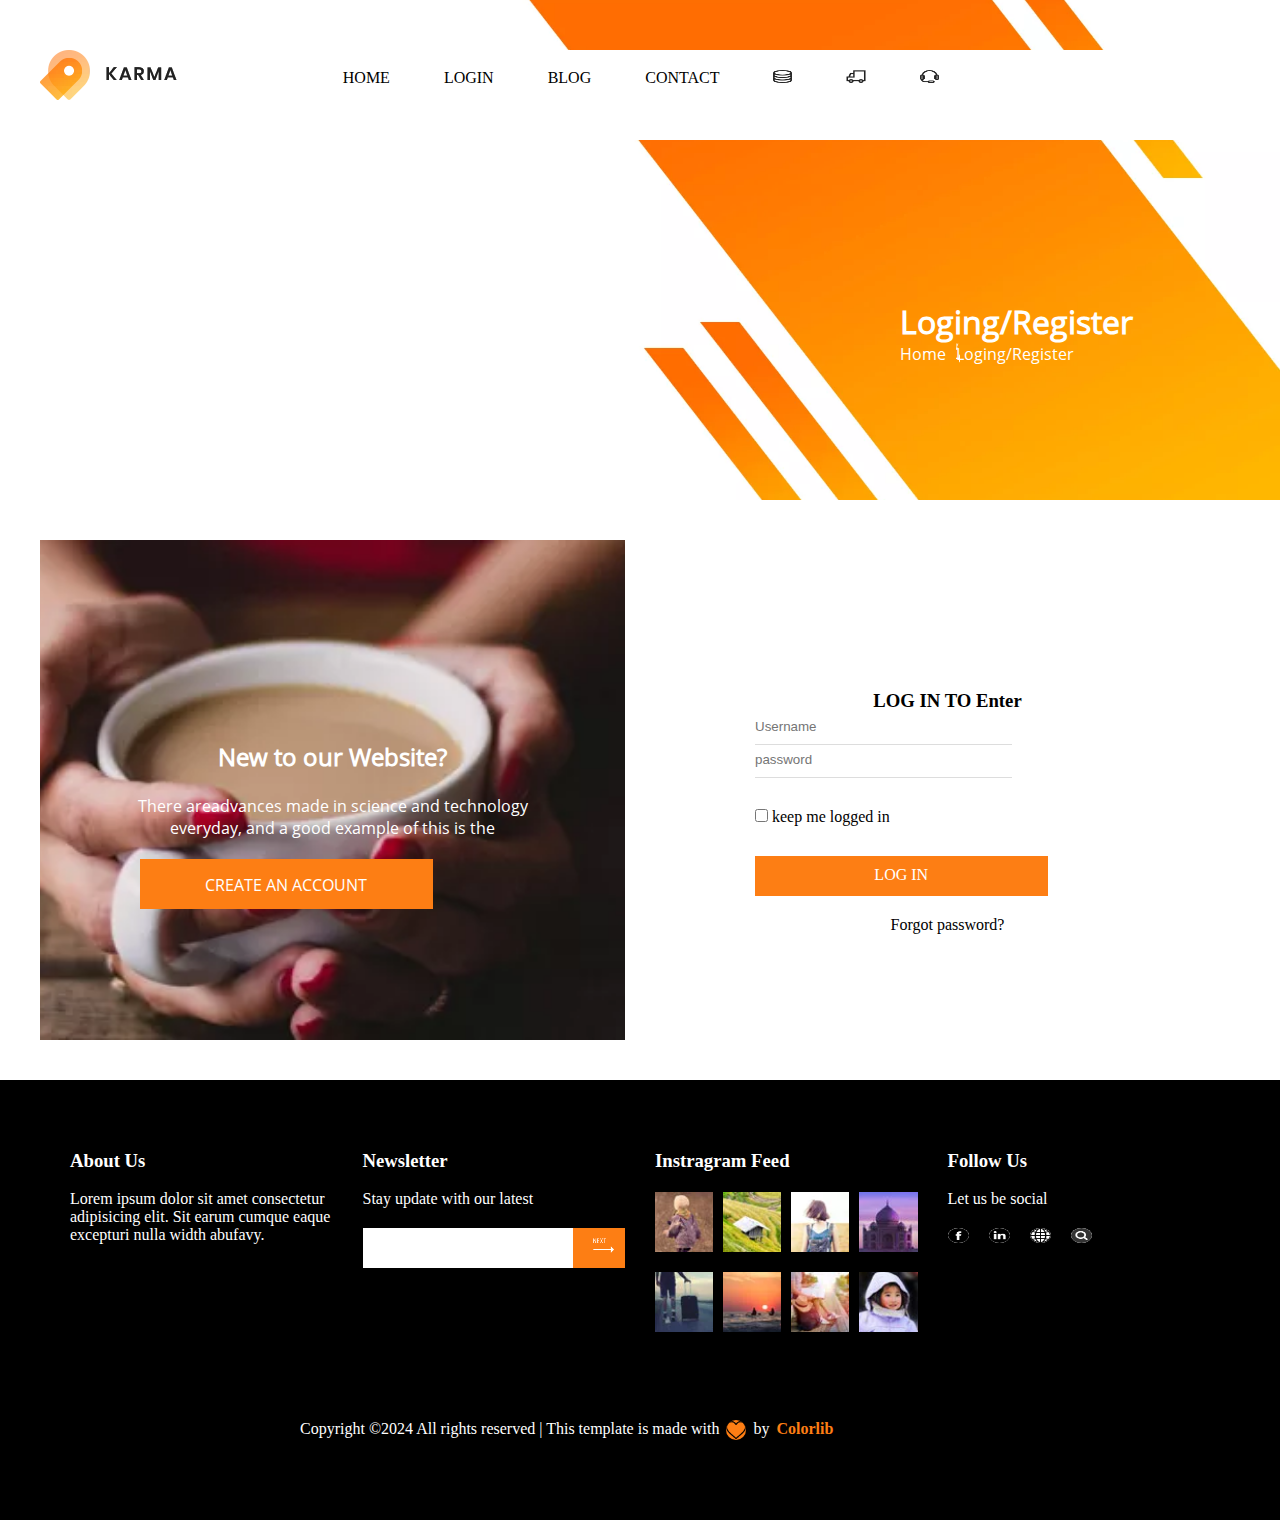
<file: PAGE.html>
<!DOCTYPE html>
<html lang="en">
<head>
    <meta charset="UTF-8">
    <meta name="viewport" content="width=device-width, initial-scale=1.0">
    <title>Document</title>
    <link rel="stylesheet" href="./css/style.css">
</head>
<body>
    <div class="nav-a">
        <div class="logo">
            <img src="./image/logo (6).png" alt="">
        </div>
        <nav>
       
        <a href="index.html">HOME</a>
        <a href="SHOPE.html">LOGIN</a>
        <a href="BLOG.html">BLOG</a>
        <a href="CONTACT.html">CONTACT</a>
        <a href=""><img src="./image/f-icon4.png" alt=""></a>
        <a href=""><img src="./image/f-icon1.png" alt=""></a>
        <a href="PAGE.html"><img src="./image/f-icon3.png" alt=""></a>
    
    </nav>
</div>
    <div class="bannenn">
        <div class="chec6">
            <h1>Loging/Register</h1>
        <div class="chac6">
            <p>Home</p>
            <p><img src="./image/next.png" alt=""></p>
            <p>Loging/Register
        </div>
        </div>
    </div>
    <div class="mylas">
        <div class="mylas-1">
            <h2>New to our Website?</h2>
            <p><br>There areadvances made in science and technology</p>
            <p>everyday, and a good example of this is the</p>
            <div class="camal"><p>CREATE  AN ACCOUNT</p></div>
        </div>
        <div class="mylas-2">
            <h3>LOG IN TO Enter</h3>
            <input type="Name" placeholder="Username">
            <input type="password" placeholder="password">
            <div class="passw">
                <input type="checkbox" placeholder="">  keep me logged in 
            </div>
            <div class="marka">
                <p>LOG IN</p>
               
            </div>
                 <p class="byme"> Forgot password?</p>
        </div>
    </div>
    <div class="clack">
        <div class="foote">
            <div class="foot">
                <h3>About Us</h3>
                <p><br>Lorem ipsum dolor sit amet consectetur adipisicing elit. Sit earum cumque eaque
                     excepturi nulla width abufavy.</p>
            </div>
            <div class="foot">
                <h3>Newsletter</h3>
                <p><br>Stay update with our latest</p>
                <div class="input">
                    <div class="hite">
                        <p>Enter Email</p>
                    </div>
                    <div class="yellow"><img src="./image/next.png" alt=""></div>
            
                </div>
            </div>
            <div class="foot">
                <h3>Instragram Feed</h3>
                <div class="feed">
                    <div class="feedy pppp"></div>
                    <div class="feedy maa"></div>
                    <div class="feedy naa"></div>
                    <div class="feedy saa"></div>
                </div>
                
                <div class="fe">
                    <div class="feed pa"></div>
                    <div class="feed ma"></div>
                    <div class="feed na"></div>
                    <div class="feed sa"></div>
                </div>
            </div>
            <div class="foot">
                <h3>Follow Us</h3>
                <p><br>Let us be social</p>
                <div class="face">
                    <img src="./image/jemil.png" alt="">
                    <img src="./image/jemila4.png" alt="">
                    <img src="./image/jemila2.png" alt="">
                    <img src="./image/jem.png" alt="">
                </div>
            </div>
        </div>   
    </div>
    <div class="last">
        <p>Copyright ©2024 All rights reserved | This template is made with</p>
            <img src="./image/jemila5.png" alt="">
            <p>by</p>
            <h4>Colorlib</h4>
    </div>
</body>
</html>
</file>
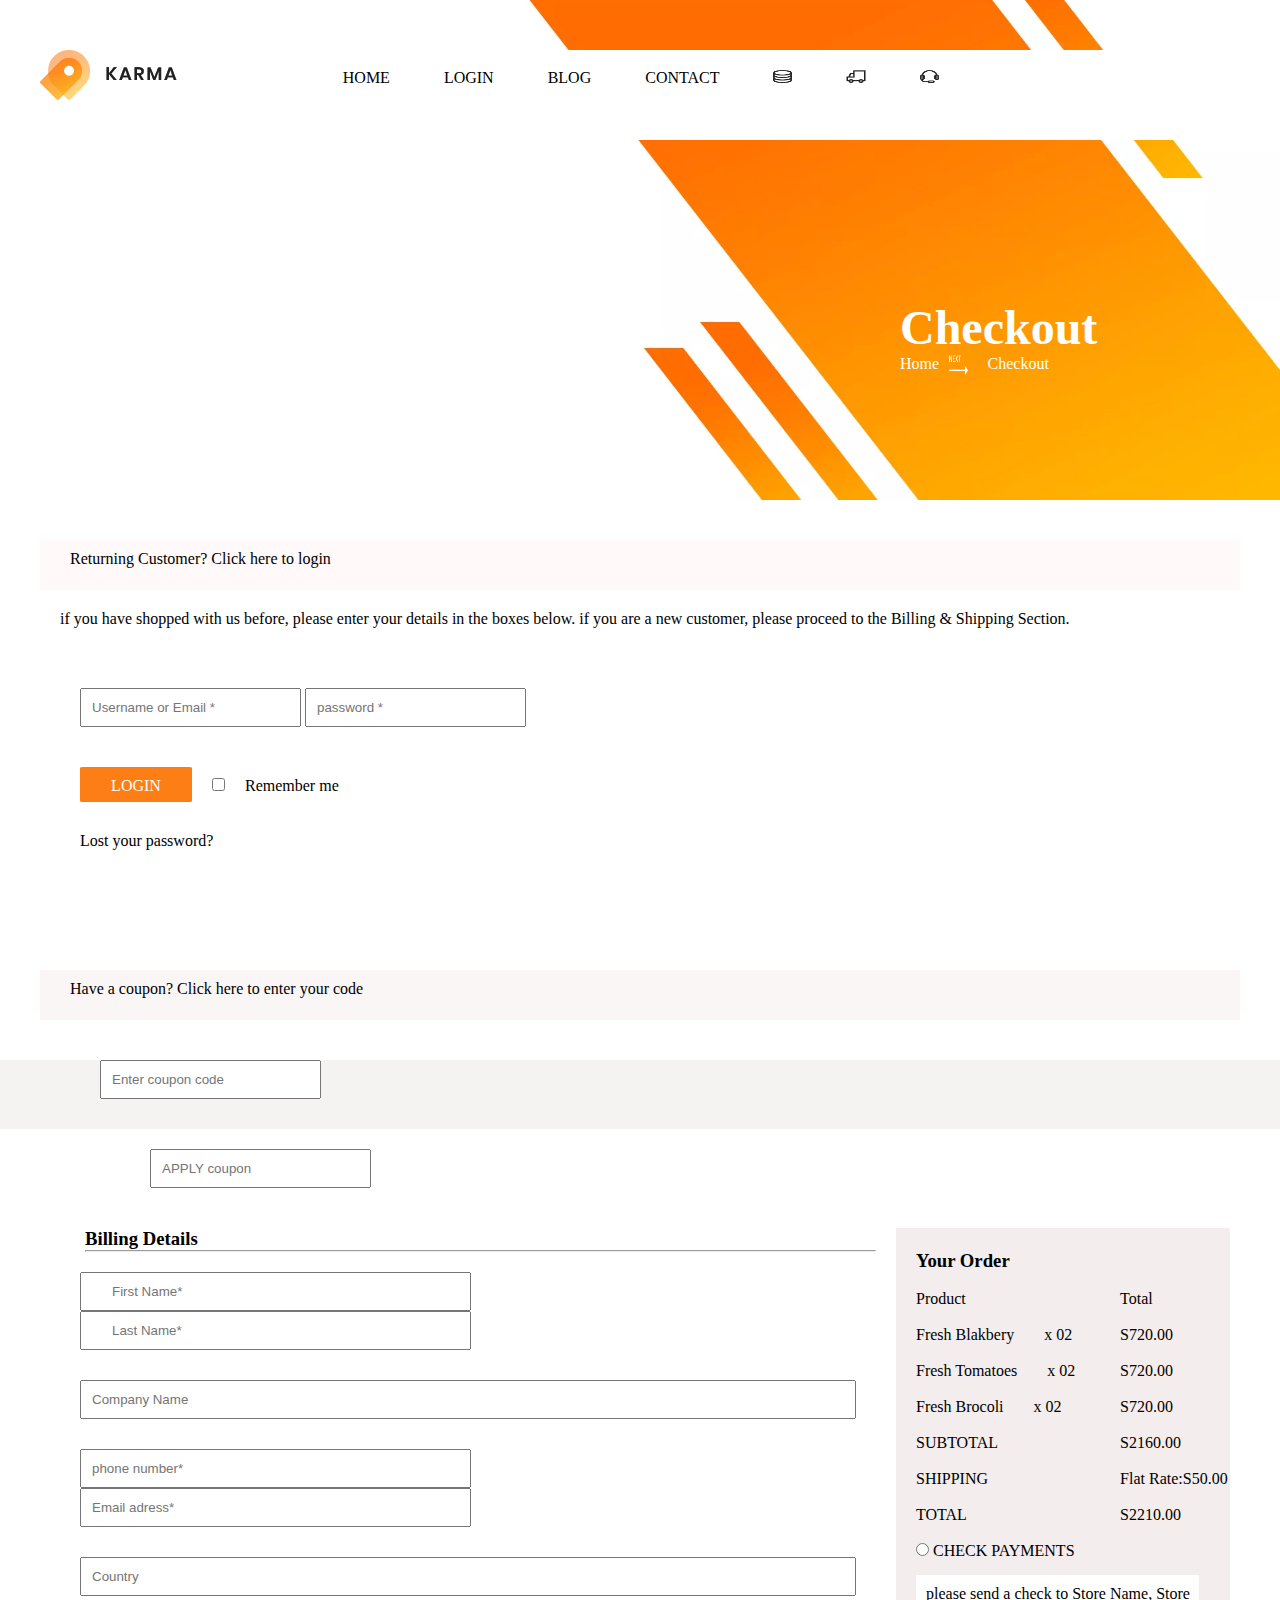
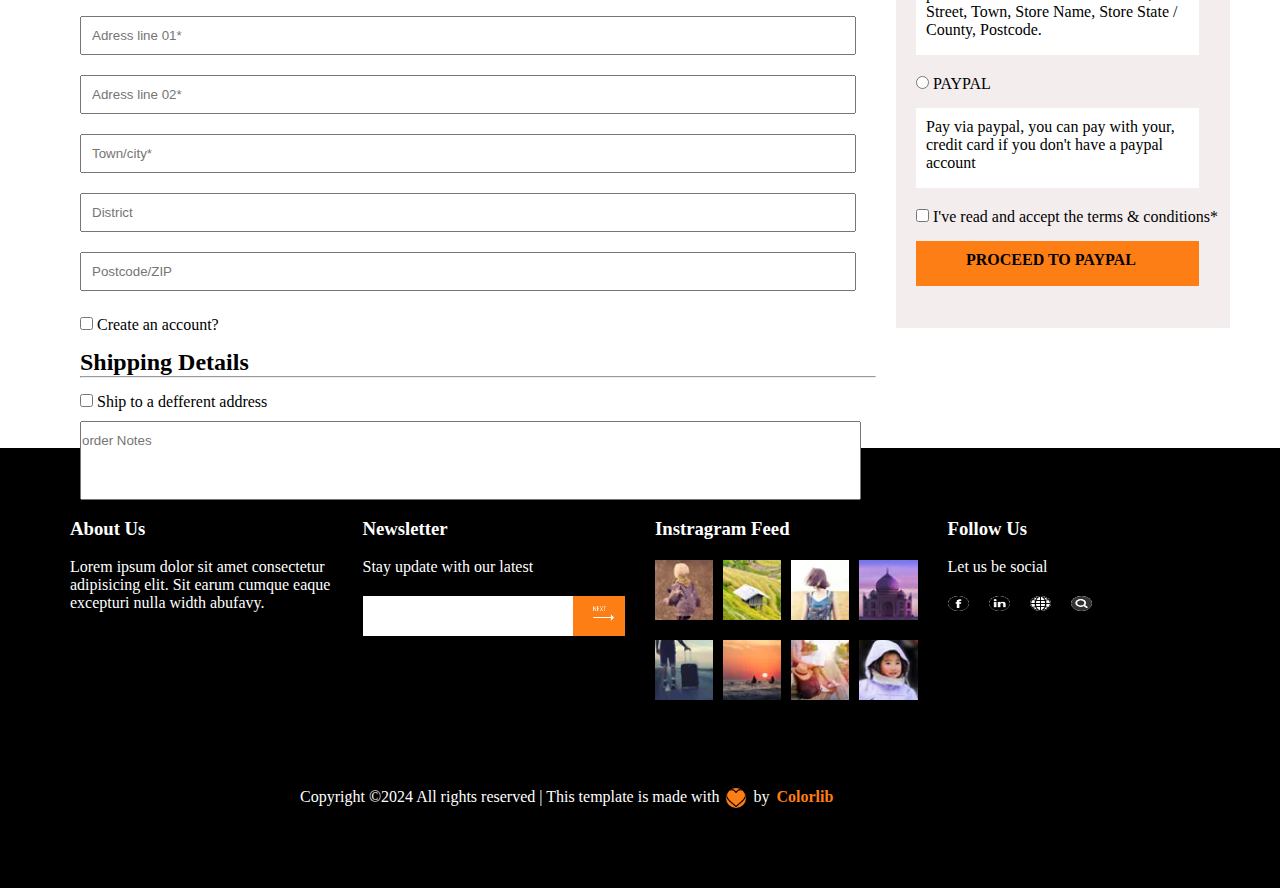
<file: SHOPE.html>
<!DOCTYPE html>
<html lang="en">
<head>
    <meta charset="UTF-8">
    <meta name="viewport" content="width=device-width, initial-scale=1.0">
    <title>KARMA</title>
    <link rel="stylesheet" href="./css/style.css">
</head>
<body>
    <div class="nav-a">
    
        <div class="logo">
            <img src="./image/logo (6).png" alt="">
        </div>
        <nav>
        <a href="index.html">HOME</a>
        <a href="SHOPE.html">LOGIN</a>
        <a href="BLOG.html">BLOG</a>
        <a href="CONTACT.html">CONTACT</a>
        
        <a href=""><img src="./image/f-icon4.png" alt=""></a>
        <a href=""><img src="./image/f-icon1.png" alt=""></a>
        <a href="PAGE.html"><img src="./image/f-icon3.png" alt=""></a>
    </nav>
</div>
    <div class="banner">
        <div class="chec">
            <h1>Checkout</h1>
        <div class="chac">
            <p>Home</p>
            <p><img src="./image/next.png" alt=""></p>
            <p>Checkout</p>
        </div>
        </div>
    </div>
    <div class="calif">
        <div class="reton">
            <p>Returning Customer? Click here to login</p>
        </div>
        <div class="ton">
        <p>if you have shopped with us before, please 
            enter your details in the boxes below. if you
             are a new customer, please proceed to 
            the Billing & Shipping Section.</p>
    </div>
    <div class="word">
    <div class="user">
        <input type="email" placeholder="Username or Email *">
        <input type="password" placeholder="password *">
    </div>
    <div class="fast">
        <div class="login">LOGIN</div>
        <input type="checkbox" placeholder="Remember me">
        <p>Remember me</p>
    </div>
    <div class="lost">
        <p>Lost your password?</p>
    </div>
    
</div>
</div>
 <div class="even"> 
     <div class="calif">
        <div class="ratoo">
            <p>Have a coupon? Click here to enter your code</p>
           
        </div>
     </div>
     <div class="apply">
     <input type="text" placeholder="Enter coupon code">
    </div>
    <div class="appp">
        <input type="text" placeholder="APPLY coupon">
    </div>
    <div class="hajara">
        <div class="hajja">
        <div class="hajara-1">
            <div class="ara-1">
            <h3>Billing Details</h3><hr>
        </div>
        <div class="phone">
            <div class="easy">
            <input type="text" placeholder="First Name*">
            <input type="text" placeholder="Last Name*">
        </div>
    </div>
     <div class="compa">
        <input type="text" placeholder="Company Name">
    </div>
    <div class="adress">
        <input type="number" placeholder="phone number*">
        <input type="email" placeholder="Email adress*">
    </div>
    <div class="coont">
        <input type="text" placeholder="Country">
    </div>
    <div class="mang">
        <input type="text" placeholder="Adress line 01*">
    </div>
    
    <div class="mng">
        <input type="text" placeholder="Adress line 02*">
    </div>
    
    <div class="msg">
        <input type="text" placeholder="Town/city*">
    </div>
    
    <div class="msre">
        <input type="text" placeholder="District">
    </div>
     
    <div class="msry">
        <input type="text" placeholder="Postcode/ZIP">
    </div>
    <div class="radia">
    <input type="checkbox"> Create an account? 
        </div>
        <div class="port">
            <h2>Shipping Details</h2><hr>
        </div>
    <div class="goog">
        <input type="checkbox"> Ship to a defferent address
    </div>
    <div class="mamy">
        <input type="text" placeholder="order Notes">
    </div>
    </div>
        <div class="hajara-2">
            <h3><br>Your Order</h3>
            <div class="fati">
                <div class="fatt">
            <p><br>Product</p>
            <div class="jibr">
                <p><br>Fresh Blakbery</p>
                <p><br>x 02</p>
            </div>
            
            <div class="jib">
                <p><br>Fresh Tomatoes</p>
                <p><br>x 02</p>
            </div>
            
            <div class="jab">
                <p><br>Fresh Brocoli</p>
                <p><br>x 02</p>
            </div>
            <p><br>SUBTOTAL</p>
            <p><br>SHIPPING</p>
            <p><br>TOTAL</p>
            <p><br></p>
        </div>
        <div class="catone">
            <p><br>Total</p>
            <p><br>S720.00</p>
            <p><br>S720.00</p>
            <p><br>S720.00</p>
            <p><br>S2160.00</p>
            <p><br>Flat Rate:S50.00</p>
            <p><br>S2210.00</p>
        </div>
        
        </div>
        <input type="radio" placeholder="">  CHECK PAYMENTS
        <div class="box">
            <p>please send a check to Store Name, Store
                 Street, Town, Store Name, Store State /
                  County, Postcode.</p>
        </div>
        <div class="pall">
        <input type="radio" placeholder=""> PAYPAL
    </div>
        <div class="boxs">
            <p>Pay via paypal, you can pay with your,
        credit card if you don't have a paypal account</p>
        </div>
        <div class="box2">
            <input type="checkbox"> I've read and accept the terms & conditions*
        </div>
        <div class="last7">
            <h4>PROCEED TO PAYPAL</h4>
        </div>

    <!-- </div>
    <div class="compa">
        <input type="text" placeholder="Company Name">
    </div> -->
</div>
</div>
</div>
</div>

<div class="clack">
    <div class="foote">
        <div class="foot">
            <h3>About Us</h3>
            <p><br>Lorem ipsum dolor sit amet consectetur adipisicing elit. Sit earum cumque eaque
                 excepturi nulla width abufavy.</p>
        </div>
        <div class="foot">
            <h3>Newsletter</h3>
            <p><br>Stay update with our latest</p>
            <div class="input">
                <div class="hite">
                    <p>Enter Email</p>
                </div>
                <div class="yellow"><img src="./image/next.png" alt=""></div>
        
            </div>
        </div>
        <div class="foot">
            <h3>Instragram Feed</h3>
            <div class="feed">
                <div class="feedy pppp"></div>
                <div class="feedy maa"></div>
                <div class="feedy naa"></div>
                <div class="feedy saa"></div>
            </div>
            
            <div class="fe">
                <div class="feed pa"></div>
                <div class="feed ma"></div>
                <div class="feed na"></div>
                <div class="feed sa"></div>
            </div>
        </div>
        <div class="foot">
            <h3>Follow Us</h3>
            <p><br>Let us be social</p>
            <div class="face">
                <img src="./image/jemil.png" alt="">
                <img src="./image/jemila4.png" alt="">
                <img src="./image/jemila2.png" alt="">
                <img src="./image/jem.png" alt="">
            </div>
        </div>
    </div>
    
        
</div>

<div class="last">
    <p>Copyright ©2024 All rights reserved | This template is made with</p>
        <img src="./image/jemila5.png" alt="">
        <p>by</p>
        <h4>Colorlib</h4>
</div>

</body>
</html>
</file>
<file: css/style.css>
*{
    margin: 0;
    padding: 0;
    box-sizing: border-box;
}

@font-face{
    font-family: hope;
    src: url(../fonts/mem8YaGs126MiZpBA-UFVZ0e\ \(2\).ttf);
}
nav{
    width: 95%;
    gap: 20%;
    justify-content: space-between;
    margin-left: 50px;
}
nav a{
    margin-left: 50px;
    margin-top: 15px;
    color: black;
    gap: 20px;
    width: 2%;
    text-decoration: none;
}
nav img{
    margin-top: 20px;
    height: 13px;
    gap: 20px;
    width: 2%;
}
.logo{
    width: 20%;
}
.nav-a{
    height: 90px;
    width: 95%;
    position: fixed;
    justify-content: space-between;
    margin-left: 40px;
    margin-top: 50px;
    display: flex;
    
    background-color: white;
}
.container{
    height: 600px;
    width: 100%;
    font-family: hope;
    background-size: cover;
    background-repeat: no-repeat;
    background-position: center;
    background-image: url(../image/banner-bg.jpg);
}
.center{
    height: 600px;
    width: 100%;
    align-items: center;
    display: flex;
    font-family: hope;
    gap: 20px;
}
.test{
    font-family: hope;
    height: 380px;
    width: 45%;
}
.nike-1{
    font-family: hope;
    height: 191px;
    width: 100%;
    margin-left: 60px;
    font-size: 2.30rem;
}

.nike-2{
    font-family: hope;
    height: 191px;
    width: 90%;
    text-align: center;
    margin-left: 60px;
}
.cycle{
    display: flex;
    gap: 10PX;
    margin-top: 40PX;
}
.cycle-1{
    height: 40px;
    width: 40px;
    color: white;
    text-align: center;
    border-radius: 100%;
    background-color: rgb(243, 161, 8);
}
.cycle-1 P{
    margin-top: 10PX;
}
.cycle-2{
margin-top: 10PX;
}
.sheos{
    height: 380px;
    width: 55%;
    
}
.sheos img{
    width: 100%;
    height: 400px;
    padding-right: 50px;
}





.prid{
    padding: 60px;
    background-color: white;
}
.grid{
    display: grid;
    gap: 50px;
    grid-template-columns: 1fr 1fr 1fr 1fr;
}
.grid-items{
    height: 250px;
    background-color: white;
}
.one{
   text-align: center; 
   padding-top: 120px;
}

.two{
    text-align: center; 
    padding-top: 120px;
 }
 
.three{
    text-align: center; 
    padding-top: 120px;
 }
 
.four{
    text-align: center; 
    padding-top: 120px;
}





.call{
    height: 500px;
    width: 100%;
    display: flex;
    gap: 30px;
    padding-top: 50px;
    background-color: white;
}

.call-1{
    height: 400px;
    width: 70%;
    background-color: white;
}
.call-2{
    height: 430px;
    width: 30%;
    background-position: center;
    background-size: cover;
    background-repeat: no-repeat;
    background-image: url(../image/c5.jpg);
}

.mall-1{
    height: 200px;
    width: 100%;
    display: flex;
    gap: 30px;
    margin-bottom: 30px;
    background-color: white;
}

.lol-1{
    height: 200px;
    width: 70%;
    margin-bottom: 30px;
    
    background-position: center;
    background-size: cover;
    background-repeat: no-repeat;
    background-image: url(../image/c1.jpg);
}

.lol-2{
    height: 200px;
    width: 30%;
    
    background-position: center;
    background-size: cover;
    background-repeat: no-repeat;
    background-image: url(../image/c2.jpg);
}

.sol-1{
    height: 200px;
    width: 30%;
    
    background-position: center;
    background-size: cover;
    background-repeat: no-repeat;
    background-image: url(../image/c3.jpg);
}

.sol-2{
    height: 200px;
    width: 70%;
    
    background-position: center;
    background-size: cover;
    background-repeat: no-repeat;
    background-image: url(../image/c4.jpg);
}


.mall-2{
    height: 200px;
    width: 100%;
    gap: 30px;
    display: flex;
    background-color: white;
}.product{
    padding: 100px 250px;
    background-color: white;
}
.flex-1{
    display: flex;
    height: 60px;
    margin-left: 200px;
}
.arrow-1 img{
    height: 20px;
    width: 100%;
}

.arrow-2 img{
    height: 20px;
    width: 100%;
    background-color: #1414fd;
}

.flex-2{
    height: 60px;
    text-align: center;
    /* background-color: rgb(255, 0, 179); */
}





.grid-4{
    display: grid;
    gap: 30px;
    width: 100%;
    grid-template-columns: 1fr 1fr 1fr 1fr;
}
.grid-item{
    height: 260px;
}
.on{
    background-position: center;
    background-repeat: no-repeat;
    background-size: cover;
    background-image: url(../image/p1.jpg);
}

.tw{
    background-position: center;
    background-repeat: no-repeat;
    background-size: cover;
    background-image: url(../image/p2.jpg);
}

.th{
    background-position: center;
    background-repeat: no-repeat;
    background-size: cover;
    background-image: url(../image/p3.jpg);
}

.fo{
    background-position: center;
    background-repeat: no-repeat;
    background-size: cover;
    background-image: url(../image/p4.jpg);
}






.gri-4{
    display: grid;
    gap: 30px;
    width: 100%;
    grid-template-columns: 1fr 1fr 1fr 1fr;
}
.gri-item{
    background-color: white;
    height: 200px;
    padding-top: 20PX;
}
.money{
    display: flex;
    gap: 20px;
    margin-top: 10px;
}
.money-2{
    color: rgb(204, 201, 201);
    text-decoration: line-through;
}
.icons{
    display: flex;
    gap: 10px;
}
.pic-1{
    margin-top: 15px;
    display: flex;
    height: 30px;
    width: 12%;
    align-items: center;
    border-radius: 100%;
    background-color: rgb(172, 167, 167);
}
.pic-1 img{
  height: 15px;
  margin-left: 9px;
  width: 45%;
}

.pic-2{
    margin-top: 15px;
    display: flex;
    height: 30px;
    width: 12%;
    align-items: center;
    border-radius: 100%;
    background-color: rgb(179, 170, 170);
}
.pic-2 img{
  height: 15px;
  margin-left: 9px;
  width: 45%;
}

.pic-3{
    margin-top: 15px;
    display: flex;
    height: 30px;
    width: 12%;
    align-items: center;
    border-radius: 100%;
    background-color: rgb(183, 181, 181);
}
.pic-3 img{
  height: 15px;
  margin-left: 9px;
  width: 45%;
}

.pic-4{
    margin-top: 15px;
    display: flex;
    height: 30px;
    width: 12%;
    align-items: center;
    border-radius: 100%;
    background-color: rgb(185, 178, 178);
}
.pic-4 img{
  height: 15px;
  margin-left: 9px;
  width: 45%;
}
.pask{
    display: grid;
    gap: 30px;
    width: 100%;
    grid-template-columns: 1fr 1fr 1fr 1fr;
}
.tem{
    height: 260px;
}
.past{
    background-position: center;
    background-repeat: no-repeat;
    background-size: cover;
    background-image: url(../image/p5.jpg);
}

.paast{
    background-position: center;
    background-repeat: no-repeat;
    background-size: cover;
    background-image: url(../image/p6.jpg);
}

.paas{
    background-position: center;
    background-repeat: no-repeat;
    background-size: cover;
    background-image: url(../image/p7.jpg);
}

.paa{
    background-position: center;
    background-repeat: no-repeat;
    background-size: cover;
    background-image: url(../image/p8.jpg);
}








.div-two{
    height: 800px;
    width: 100%;
    display: flex;
    gap: 30px;
    background-color: white;
}


.wihte-1{
    height: 800px;
    width: 50%;
    background-position: center;
    background-repeat: no-repeat;
    background-size: cover;
    background-color: #727272;
    background-image: url(../image/exclusive.jpg);
}
.jemila-1{
    margin-top: 300px;
    margin-left: 50px;
    text-align: center;
    height: 60px;
    width: 80%;
    color: white;
}
.number{
    display: grid;
    gap: 10%;
    width: 100%;
    padding: 10px 30px 0 30px;
    grid-template-columns: 1fr 1fr 1fr 1fr;
}
.num{
    height: 60px;
    align-items: center;

}

.jemila-2{
    height: 80px;
    margin-left: 40px;
    margin-top: 20px;
    width: 85%;
    border-radius: 4%;
    background-color: white;
}
.jemila-3{
    height: 50px;
    width: 50%;
    margin-left: 170px;
    margin-top: 30px;
}
button{
    background-color: rgb(250, 166, 9);
    border-radius: 30PX;
    cursor: wait;
    border: navy;
    padding: 20PX 40PX 20PX 40PX;
}
.wihte-2{
    height: 700px;
    width: 50%;
}
.gag{
    width: 100%;
    height: 450px;
    display: flex;
    gap: 30px;
}
.app-1{
    width: 20%;
    height: 450px;
    padding-top: 400px;
}
.app-2 img{
    height: 300px;
    width: 100%;
    margin-top: 150px;
}
.app-2{
    width: 70%;
    height: 450px;
    margin-right: 30px;
    background-position: center;
    background-repeat: no-repeat;
    background-size: cover;
}

.app-3{
    width: 20%;
    height: 450px;
    padding-top: 400px;
}
.app-3 img{
    background-color: black;
}

.mony{
    display: flex;
    gap: 20px;
    margin-left: 200px;
}
.mony-2{
    color: rgb(204, 201, 201);
    text-decoration: line-through;
}
.solf-1{
    text-align: center;
    margin-top: 15px;
    
}

.cycl{
    display: flex;
    gap: 10PX;
    padding-left: 200px;
    margin-top: 30PX;
}
.cycl-1{
    height: 30px;
    width: 30px;
    color: white;
    text-align: center;
    border-radius: 100%;
    background-color: rgb(243, 161, 8);
}
.cycl-1 P{
    margin-top: 8PX;
}
.cycl-2{
margin-top: 8PX;
}






.DEAL{
    display: grid;
    gap: 30PX;
    width: 100%;
    padding-right: 40px;
    padding-left: 50px;
    align-items: center;
    grid-template-columns: 1FR 1FR 1FR 1FR 1FR;
}
.DEALS{
    height: 200px;
    padding-left: 50px;
    padding-top: 30px;
    background-color: white;
}
.asyyy{
    text-align: center;
}
.card{
    padding: 70px;
    background-color: white;
}
.cads{
    display: grid;
    gap: 50px;
    width: 100%;
    grid-template-columns: 1fr 1fr 1fr 1fr;
}
.cerd{
    background-color: white;
    height: 300px;
    gap: 10px;
    display: flex;
}
.caca-1{
    height: 300px;
    width: 40%;
    background-color: white;
}

.caca-2{
    height: 300px;
    width: 60%;
    background-color: white;
}
.lace-1{
    height: 80px;
    width: 100%;
    margin-bottom: 29px;
    background-size: cover;
    background-position: center;
    background-repeat: no-repeat;
    background-image: url(../image/r1.jpg);
}
.lace-2{
    height: 80px;
    width: 100%;
    margin-bottom: 30px;
    background-size: cover;
    background-position: center;
    background-repeat: no-repeat;
    background-image: url(../image/r5.jpg);
}

.lace-3{
    height: 80px;
    width: 100%;
    
    background-size: cover;
    background-position: center;
    background-repeat: no-repeat;
    background-image: url(../image/r9.jpg);
}
.HEEL P{
    font-size: small;
    font-weight: lighter;
}
.hi{
    display: flex;
    margin-top: 10px;
    gap: 10px;
}
.hi p{
    color: #727272;
    text-decoration: line-through;
}
.bav-1{
    height: 50px;
    width: 100%;
    margin-top: 20px;
}

.bav-2{
    height: 50px;
    width: 100%;
    margin-top: 60px;
}

.bav-3{
    height: 50px;
    width: 100%;
    margin-top: 55px;
}


.bell img{
    width: 100%;
    height: 300px;
}

.lac-1{
    height: 80px;
    width: 100%;
    margin-bottom: 29px;
    background-size: cover;
    background-position: center;
    background-repeat: no-repeat;
    background-image: url(../image/r3.jpg);
}
.lac-2{
    height: 80px;
    width: 100%;
    margin-bottom: 30px;
    background-size: cover;
    background-position: center;
    background-repeat: no-repeat;
    background-image: url(../image/r7.jpg);
}

.lac-3{
    height: 80px;
    width: 100%;
    
    background-size: cover;
    background-position: center;
    background-repeat: no-repeat;
    background-image: url(../image/r11.jpg);
}

.lce-1{
    height: 80px;
    width: 100%;
    margin-bottom: 29px;
    background-size: cover;
    background-position: center;
    background-repeat: no-repeat;
    background-image: url(../image/r2.jpg);
}
.lce-2{
    height: 80px;
    width: 100%;
    margin-bottom: 30px;
    background-size: cover;
    background-position: center;
    background-repeat: no-repeat;
    background-image: url(../image/r6.jpg);
}

.lce-3{
    height: 80px;
    width: 100%;
    
    background-size: cover;
    background-position: center;
    background-repeat: no-repeat;
    background-image: url(../image/r10.jpg);
}



.clack{
    padding: 70px;
    background-color: black;
}
.foote{
    display: grid;
    gap: 30px;
    width: 100%;
    grid-template-columns: 1fr 1fr 1fr 1fr;
}
.foot{
    height: 200px;
    color: white;
}
.input{
    display: flex;
    margin-top: 20px;
}
.hite{
    width: 80%;
    height: 40px;
    background-color: white;
}
.hite p{
    margin-left: 20px;
    margin-top: 10px;
}
.yellow img{
    height: 15px;
    width: 40%;
    margin-top: 10px;
    margin-left: 20px;
}
.yellow{
    width: 20%;
    height: 40px;
    background-color: #fd7e14;
}


.feed{
    display: grid;
    gap: 10px;
    width: 100%;
    margin-top: 20px;
    grid-template-columns: 1fr 1fr 1fr 1fr;
}
.feedy{
    height: 60px;
}
.pppp{
    background-size: cover;
    background-position: center;
    background-repeat: no-repeat;
    background-image: url(../image/i1.jpg);
}

.maa{
    background-size: cover;
    background-position: center;
    background-repeat: no-repeat;
    background-image: url(../image/i2.jpg);
}

.naa{
    background-size: cover;
    background-position: center;
    background-repeat: no-repeat;
    background-image: url(../image/i3.jpg);
}

.saa{
    background-size: cover;
    background-position: center;
    background-repeat: no-repeat;
    background-image: url(../image/i4.jpg);
}

.fe{
    display: grid;
    gap: 10px;
    width: 100%;
    grid-template-columns: 1fr 1fr 1fr 1fr;
}
.feed{
    height: 60px;
}
.pa{
    background-size: cover;
    background-position: center;
    background-repeat: no-repeat;
    background-image: url(../image/i5.jpg);
}

.ma{
    background-size: cover;
    background-position: center;
    background-repeat: no-repeat;
    background-image: url(../image/i6.jpg);
}

.na{
    background-size: cover;
    background-position: center;
    background-repeat: no-repeat;
    background-image: url(../image/i7.jpg);
}

.sa{
    background-size: cover;
    background-position: center;
    background-repeat: no-repeat;
    background-image: url(../image/i8.jpg);
}
.face{
    display: flex;
    gap: 20px;
    margin-top: 20px;
}
.face img{
    height: 15px;
    width: 8%;
    border-radius: 100%;
    gap: 20px;
    background-color: white;
}


.last{
    height: 100px;
    width: 100%;
    text-align: center;
    padding-left: 300px;
    color: white;
    gap: 7px;
    display: flex;
    background-color: black;
}
.last img{
    height: 20px;
    width: 20px; 
    border-radius: 100%;
    background-color: #fd7e14;
}
.last h4{
    color: #fd7e14;
}
.banner{
    height: 500px;
    width: 100%;
    background-position: center;
    background-size: cover;
    background-repeat: no-repeat;
    background-image: url(../image/banner-bg.jpg);
}
.chec{
    color: white;
    margin-left: 900px;
    padding-top: 300px;
}
.chac{
    display: flex;
    width: 40%;
}
.chec h1{
    font-size: 3rem;
}
.chac img{
    height: 20px;
    width: 40%;
    margin-left: 10px;
}
.calif{
    padding: 40px;
}
.reton{
    height: 50px;
    width: 100%;
    padding-top: 10px;
    padding-left: 30px;
    background-color: rgb(255, 249, 249);
}
.ton p{
    margin-top: 20px;
    margin-left: 20px;
}
.word{
    padding: 40px;
}
.user{
    margin-top: 20px;
}
input{
    padding: 10px 30px 10px 10px;
}
.fast{
    display: flex;
    gap: 20px;
    margin-top: 40px;
}
.fast p{
    margin-top: 10px;
}
.login{
    height: 35px;
    width: 10%;
    padding-top: 10px;
    text-align: center;
    color: white;
    border-radius: 3%;
    background-color: #fd7e14;
}
.lost{

}
.lost p{
    margin-top: 30px;
}

.ratoo{
    height: 50px;
    width: 100%;
    padding-top: 10px;
    padding-left: 30px;
    background-color: rgb(250, 246, 246);
}
.apply{
    padding: 0px 0 30px 100px;
    background-color: #f5f2f2;
}
input .text{
    padding: 0px 70px 0px 0px;
}
.appp{
    padding: 20px 0px 20px 150px;
}
.hajara{
    padding: 20px 50px 20px 50px;
    background-color: white;
}
.hajja{
    display: flex;
    gap: 20px;
}
.hajara-1{
    height: 800px;
    width: 70%;
    background-color: white;
}

.hajara-2{
    height: 700px;
    width: 30%;
    padding-left: 20px;
    background-color: rgb(243, 237, 237);
}
.jibr{
    width: 100%;
    gap: 30px;
    display: flex;
}

.jib{
    width: 100%;
    gap: 30px;
    display: flex;
}

.jab{
    width: 100%;
    gap: 30px;
    display: flex;
}
.fati{
    display: flex;
    justify-content: space-between;
}
.fatt{
    width: 65%;
}
.catone{
    width: 35%;
}
.radio{
    gap: 10px;
}
.box{
    height: 80px;
    width: 90%;
    padding-left: 10px;
    padding-top: 10px;
    margin-top: 15px;
    background-color: white;
}
.pall{
    margin-top: 20px;
}

.palls{
    margin-top: 20px;
}
.boxs{
    height: 80px;
    width: 90%;
    padding-left: 10px;
    padding-top: 10px;
    margin-top: 15px;
    background-color: white;
}
.box2{
    margin-top: 20px;
}
.last7{
    height: 45px;
    width: 90%;
    margin-top: 15px;
    padding-top: 10PX;
    padding-left: 50PX;
    background-color: #fd7e14;
}
.ara-1{
    margin-left: 35px;
}
.phone{
    padding: 20px 20px 20px 30px;
}
.easy input{
    gap: 10px;
    padding: 10px 180px 10px 30px;
}
.compa{
    padding:  10px 30px 10px 30px;
}
.compa input{
    gap: 10px;
    padding: 10px 585px 10px 10px;
}

.adress{
    padding: 20px 20px 20px 30px;

}
.adress input{
    padding: 10px 200px 10px 10px;
}

.coont{
    padding: 10px 30px 10px 30px;
}
.coont input{
    gap: 10px;
    padding: 10px 585px 10px 10px;
}
.mang{
    padding:  10px 30px 10px 30px;
}
.mang input{
    padding: 10px 585px 10px 10px;
}

.mng{
    padding:  10px 30px 10px 30px;
}
.mng input{
    padding: 10px 585px 10px 10px;
}

.msg{
    padding:  10px 30px 10px 30px;
}
.msg input{
    padding: 10px 585px 10px 10px;
}

.msre{
    padding:  10px 30px 10px 30px;
}
.msre input{
    padding: 10px 585px 10px 10px;
}

.msry{
    padding:  10px 30px 10px 30px;
}
.msry input{
    padding: 10px 585px 10px 10px;
}
.radia{
    margin-left: 30px;
    margin-top: 15px;
}
.port{
    
    margin-left: 30px;
    margin-top: 15px;
}

.goog{
    margin-left: 30px;
    margin-top: 15px;
}
.mamy{
    padding:  10px 30px 20px 30px;
}
.mamy input{
    padding: 10px 600px 50px 0px;
}






.banner5{
    height: 500px;
    width: 100%;
    background-position: center;
    background-size: cover;
    background-repeat: no-repeat;
    background-image: url(../image/banner-bg.jpg);
}
.chec5{
    color: white;
    margin-left: 900px;
    padding-top: 300px;
}
.chac5{
    display: flex;
    width: 40%;
}
.chec5 h1{
    font-size: 3rem;
}
.chac5 img{
    height: 20px;
    width: 40%;
    margin-left: 10px;
}


.two55{
    padding: 50px;
    background-color: wheat;
}
.twoo{
    display: grid;
    gap: 20px;
    width: 100%;
    grid-template-columns: 1fr 1fr 1fr;
}
.two5-1{
    background-color: aqua;
    height: 300px;
    background-position: center;
    background-repeat: no-repeat;
    background-size: cover;
    background-image: url(../image/m-blog-1.jpg);
}

.two5-2{
    background-color: aqua;
    height: 300px;
    background-position: center;
    background-repeat: no-repeat;
    background-size: cover;
    background-image: url(../image/m-blog-2.jpg);
}

.two5-3{
    height: 300px;
    background-position: center;
    background-repeat: no-repeat;
    background-size: cover;
    background-image: url(../image/m-blog-3.jpg);
}
.flass{
    padding: 50px;
}
.flash{
    height: 1050px;
    width: 100%;
    display: flex;
    gap: 20px;
    background-color: white;
}
.flash-1{
    height: 900px;
    width: 70%;
}
.comer-2{
    width: 100%;
    height: 450px;
    display: flex;
    gap: 20px;
}
.astro-1{
    font-family: hope;
height: 800px;
width: 30%;
background-color: #cecbc9;
}

.astroa{
    font-family: hope;
height: 450px;
width: 100%;
background-color: white;
}

.astro-5{
    font-family: hope;
height: 420px;
width: 100%;
margin-top: 50px;
background-color: #fd7e14;
}

.astryy{
    margin-top: 30px;
}
.astoo-1 img{
    height: 20px;
    font-family: hope;
    margin-top: 20px;
    width: 8%;
}

.astoo-2 img{
    height: 20px;
    margin-top: 20px;
    width: 8%;
}

.astoo-3 img{
    height: 20px;
    margin-top: 20px;
    width: 8%;
}

.astoo-4 img{
    height: 20px;
    margin-top: 20px;
    width: 8%;
}
.astoo-1{
    display: flex;
    gap: 15px;
}
.astoo-2{
    display: flex;
    gap: 15px;
}
.astoo-3{
    display: flex;
    gap: 15px;
}
.astoo-4{
    display: flex;
    gap: 15px;
}
.astro-2{
    height: 550px;
    width: 70%;
    font-family: hope;
    background-color: white;
    }
.comer-1{
    height: 320px;
    width: 100%;
    
    background-position: center;
    background-repeat: no-repeat;
    background-size: cover;
    background-image: url(../image/m-blog-1.jpg);
}

.flash-2{
    height: 800px;
    width: 30%;
    justify-content: center;
    align-items: center;
}
.flash-2 input{
    border: none;
    color: white;
    margin-left: 50px;
    margin-top: 60px;
    border-radius: 10px;
    background-color: #fd7e14;
    padding: 10px 100px 10 20px;
}
.card7 img{
    height: 70px;
    width: 20%;
    margin-top: 60px;
    margin-left: 100px;
    border-radius: 100%;
}
.card7 h3{
    margin-top: 20px;
    margin-left: 70px;
}

.card7 p{
    margin-top: 10px;
    margin-left: 70px;
}

.fce{
    display: flex;
    gap: 20px;
    margin-left: 70px;
    margin-top: 20px;
}
.fce img{
    height: 12px;
    width: 5%;
    border-radius: 100%;
    background-color: white;
}
.hanr{
    height: 150px;
    margin-top: 30px;
    width: 80%;
    text-align: center;
    background-color: white;
}
.inpu20{
    height: 50px;
    width: 80%;
    color: white;
    text-align: center;
    padding-top: 10px;
    margin-top: 10px;
    background-color: #fd7e14;
}
.picx{
    height: 300px;
    width: 90%;
    display: flex;
    margin-top: 20px;
    gap: 10px;
    font-family: hope;
    background-color: white;
}

.picx-1{
    height: 300px;
    width: 37%;
    background-color: white;
}

.picx-2{
    height: 314px;
    width: 60%;
    background-color: white;
}
.gagan-1{
    height: 71px;
    width: 100%;
    margin-bottom: 10px;
    height: 71px;
    width: 100%;
    margin-bottom: 10px;
    background-position: center;
    background-repeat: no-repeat;
    background-size: cover;
    background-image: url(../image/post1.jpg);
}

.gagan-2{
    height: 71px;
    width: 100%;
    margin-bottom: 10px;
    background-position: center;
    background-repeat: no-repeat;
    background-size: cover;
    background-image: url(../image/post2.jpg);
}

.gagan-3{
    height: 73px;
    width: 100%;
    margin-bottom: 10px;
    
    background-position: center;
    background-repeat: no-repeat;
    background-size: cover;
    background-image: url(../image/post3.jpg);
}
.gagan-4{
    margin-bottom: 10px;
    height: 70px;
    width: 100%;
    background-position: center;
    background-repeat: no-repeat;
    background-size: cover;
    background-image: url(../image/post4.jpg);
}

.gaga-1{
    height: 71px;
    width: 100%;
    padding-top: 15px;
    margin-bottom: 10px;
}

.gaga-2{
    height: 71px;
    width: 100%;
    padding-top: 15px;
    margin-bottom: 10px;
}

.gaga-3{
    height: 73px;
    width: 100%;
    padding-top: 15px;
    margin-bottom: 10px;
}

.gaga-4{
    margin-bottom: 10px;
    height: 70px;
    width: 100%;
    padding-top: 15px;
}

.fcey{
    display: flex;
    gap: 15px;
    margin-top: 30px;
}
.fcey img{
    height: 15px;
    width: 7%;
    border-radius: 100%;
    background-color: white;
}

.why{
    margin-top: 20px;
}
.why input{
  margin-top: 30PX;
}

.abduz{
    height: 340px;
    width: 100%;
    
    background-position: center;
    background-repeat: no-repeat;
    background-size: cover;
    background-image: url(../image/m-blog-2.jpg);
}

.comon{
    height: 1020px;
    width: 100%;
    display: flex;
    gap: 20px;
    background-color: white;
}
.mary-1{
    height: 400px;
    width: 20%;
    margin-top: 10px;
    background-color: white;
}

.mary-2{
    height: 500px;
    width: 50%;
    background-color: white;
}

.mary-3{
    margin-top: 50px;
    height: 600px;
    width: 30%;
    background-color: white;
}

.comem-1{
    height: 320px;
    width: 100%;
    
    background-position: center;
    background-repeat: no-repeat;
    background-size: cover;
    background-image: url(../image/m-blog-3.jpg);
    background-color: black;
}

.abbam{
    height: 320px;
    width: 100%;
    
    background-position: center;
    background-repeat: no-repeat;
    background-size: cover;
    background-image: url(../image/m-blog-4.jpg);
    background-color: black;
}
.style{
    height: 200px;
    width: 100%;
    text-align: center;
    padding-top: 70PX;
    color: #d8c9c9;
    font-family: hope;
    background-color: white;
}
.here input{
    font-family: hope;
    border: none;
    background-color: #fd7e14;
    padding: 10px 50px 10px 70px;
}
.okom-1{
    display: flex;
    margin-top: 10px;
    justify-content: space-between;
}

.okom-2{
    display: flex;
    margin-top: 10px;
    justify-content: space-between;
}

.okom-3{
    display: flex;
    margin-top: 10px;
    justify-content: space-between;
}

.okom-4{
    display: flex;
    margin-top: 10px;
    justify-content: space-between;
}


.okom-5{
    display: flex;
    margin-top: 10px;
    justify-content: space-between;
}

.okom-6{
    display: flex;
    margin-top: 10px;
    justify-content: space-between;
}

.okom-7{
    display: flex;
    margin-top: 10px;
    justify-content: space-between;
}

.okom-{
    display: flex;
    margin-top: 10px;
    justify-content: space-between;
}

.whyi{
    font-family: hope;
    margin-top: 20px;
}
.whyi input{
  margin-top: 30PX;
}
.marri-1{
    height: 40px;
    width: 90%;
    padding-top: 7px;
    text-align: center;
    margin-top: 60px;
    font-family: hope;
    background-color: #fd7e14;
}

.marri-2{
    height: 80px;
    width: 90%;
    text-align: center;
    margin-top: 50px;
    font-family: hope;
    background-color: white;
}
.gabry{
    display: flex;
    width: 20%;
}
.gabry-1{
    padding: 10px 0px 10px 10px;
}

.gabry-2{
    font-family: hope;
    height: 39px;
    width: 100%;
    margin-top: 10px;
    padding-right: 50px;
    padding-top: 10px;
    color: white;
    background-color: #fd7e14;
}
.zain{
    height: 550px;
    width: 100%;
    gap: 20px;
    display: flex;
    background-color: white;
}

.zain-1{
    height: 400px;
    width: 20%;
    background-color: white;
}

.zain-2{
    height: 500px;
    width: 50%;
    background-color: white;
}


.zain-3{
    height: 400px;
    width: 30%;
    font-family: hope;
    margin-top: 30px;
    background-color: white;
}
.last9{
    font-family: hope;
    height: 50px;
    width: 90%;
    padding-top: 10px;
    padding-left: 100px;
    background-color: #fd7e14;
}

.six-1{
    height: 30px;
    width: 4%;
    text-align: center;
    padding-top: 6px;
}
.food-2{
    display: flex;
    margin-top: 20px;
    gap: 30px;
}

.food-3{
    margin-top: 20px;
    display: flex;
    gap: 30px;
}

.food-4{
    margin-top: 20px;
    display: flex;
    gap: 30px;
}

.food-5{
    margin-top: 20px;
    display: flex;
    gap: 30px;
}
.six{
    height: 100px;
    width: 100%;
    display: flex;
    gap: 15px;
    align-items: center;
    justify-content: center;
    padding: 10px 160px 10px 160px;
}
.six img{
    height: 20px;
    width: 80%;
}
.six-1:hover{
    background-color: #fd7e14;
}

.six-2:hover{
    background-color: #fd7e14;
}


.six-3:hover{
    background-color: #fd7e14;
}

.six-4:hover{
    background-color: #fd7e14;
}

.six-5:hover{
    background-color: #fd7e14;
}
.six-2{
    height: 30px;
    width: 4%;
    text-align: center;
    padding-top: 6px;
}

.six-3{
    height: 30px;
    width: 4%;
    text-align: center;
    padding-top: 6px;
}

.six-4{
    height: 30px;
    width: 4%;
    text-align: center;
    padding-top: 6px;

}


.six-5{
    height: 30px;
    width: 4%;
    text-align: center;
    padding-top: 6px;
}

/* 
.six-6{
    height: 30px;
    width: 4%;
    text-align: center;
    padding-top: 6px;
    background-color: #fd7e14;
}
     */


     
.banna{
    height: 500px;
    width: 100%;
    background-position: center;
    background-size: cover;
    background-repeat: no-repeat;
    background-image: url(../image/banner-bg.jpg);
}
.banna h1{
    position: relative;
    top: 70%;
    color: white;
    font-family: hope;
padding-left: 1000px;
}
.conta{
    font-family: hope;
    display: flex;
    position: relative;
    top: 70%;
    gap: 10px;
    color: white;
    padding-left: 1000px;
}
.conta img{
    height: 10px;
    width: 6%;
}
.pading{
    padding: 50px 30px 50px 30px;
    display: flex;
    width: 100%;
    
}

.pading img{
    /* padding: 50px 30px 50px 30px; */
    width: 60%;
    
}
.grass{
    display: grid;
    padding: 10px 30px 10px 30px;
    width: 100%;
    gap: 30px;
    grid-template-columns: 1fr 1fr 1fr 1fr;
}
.gras{
    background-color: white;
    height: 400px;
}
.graf{
    height: 50px;
    width: 100%;
    color: white;
    text-align: center;
    padding-top: 15PX;
    position: relative;
    top: 80%;
    background-color: #fd7e14;
}
.sam input{
    gap: 30px;
}
.haco{
    gap: 30px;
    width: 100%;
    padding-top: 10px;
    display: flex;
}
.quer-1{
    height: 100px;
    width: 10%;
    background-color: white;
}
.don input{
    padding: 10px 200px 90px 10px;
}

.acos{
    gap: 30px;
    margin-bottom: 20px;
    width: 100%;
    height: 100%;
    display: flex;
}
.uers-1{
    height: 80px;
    width: 10%;
    background-color: white;
}

.hacos{
    gap: 30px;
    width: 100%;
    padding-top: 40px;
    display: flex;
}
.quers-1{
    height: 100px;
    width: 10%;
    background-color: (white);
}
/* }
.sam input{
    border: none;
    border-bottom: .8px solid #DDD;
    background-color: transparent;
    padding: 7px 0;
} */


.bannenn{
    height: 500px;
    width: 100%;
    background-position: center;
    background-size: cover;
    background-repeat: no-repeat;
    background-image: url(../image/banner-bg.jpg);
}
.chec6{
    font-family: hope;
    color: white;
    margin-left: 900px;
    padding-top: 300px;
}
.chac6{
    display: flex;
    width: 40%;
}
.chec6 h1{
    font-family: hope;
    font-size: 2rem;
}
.chac6 img{
    height: 20px;
    width: 40%;
    margin-left: 10px;
}
.mylas{
    padding: 40px;
    display: flex;
    gap: 30px;

}
.mylas-1{
    height: 500px;
    width: 50%;
    text-align: center;
    color: white;
    padding-top: 200PX;
    font-family: hope;
    background-position: center;
    background-repeat: repeat;
    background-size: cover;
    background-image: url(../image/m-blog-1.jpg);
}
.mylas-2 h3{
    text-align: center;
}

.mylas-2{
    height: 500px;
    width: 50%;
    padding-top: 150PX;
    background-color: white;
}
.mylas-2 input{
    border: none;
    border-bottom: .8px solid #DDD;
    background-color: transparent;
    padding: 7px 80px 10px 0px;
    margin-left: 100px;
    outline: none;
}
.passw{
    margin-top: 30px;
    
}
.marka{
    height: 40px;
    width: 50%;
    margin-left: 100px;
    margin-top: 30px;
    background-color: #fd7e14;
}
.marka p{
    color: white;
    text-align: center;
    padding-top: 10px;
}
.byme{
    margin-top: 20px;
    text-align: center;
}
.camal{
    height: 50px;
    font-family: hope;
    text-align: center;
    width: 50%;
    margin-top: 20PX;
    padding-top: 15PX;
    margin-left: 100PX;
    background-color: #fd7e14;
}
</file>
